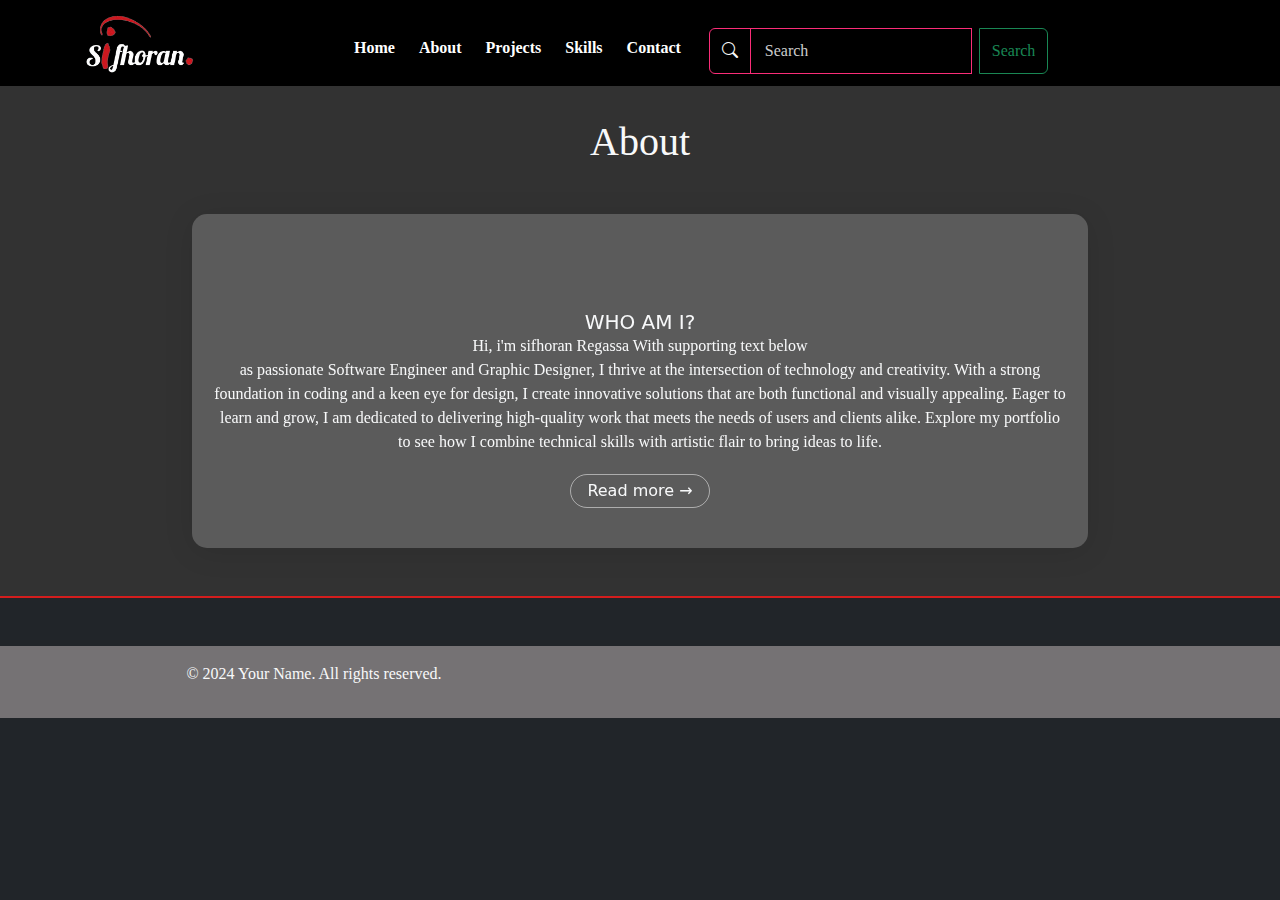
<file: about.html>
<!doctype html>
<html lang="en">
  <head>
    <meta charset="utf-8">
    <meta name="viewport" content="width=device-width, initial-scale=1">
    <title>About</title>
    <link href="https://cdn.jsdelivr.net/npm/bootstrap@5.3.3/dist/css/bootstrap.min.css" rel="stylesheet" integrity="sha384-QWTKZyjpPEjISv5WaRU9OFeRpok6YctnYmDr5pNlyT2bRjXh0JMhjY6hW+ALEwIH" crossorigin="anonymous">
    <link rel="stylesheet" href="https://cdn.jsdelivr.net/npm/bootstrap-icons@1.11.3/font/bootstrap-icons.min.css">
    <link rel="stylesheet" href="new.css">
    <link rel="stylesheet" href="https://cdnjs.cloudflare.com/ajax/libs/animate.css/4.1.1/animate.min.css">

    <style>
      /*---------------------------------------------------home image------------------------------------------*/
      .img-container {
        max-width: 200px;
      }
      .img-container img {
        width: 100%;
        height: auto;
        display: block;
      }
      @media (max-width: 576px) {
        .img-container {
          max-width: 150px;
        }
      }
      p{
    font-family: 'pacifico', cursive;
}
/*-----------------------------------------------------triangles-------------------------------------------*/

html{
  scroll-behavior: smooth;
}
/*--------------------------------------------------home----------------------------------------------*/
.home{
  background-attachment: fixed;
  background-size: cover;
  background-image: url(image/5.jpg);
 
}

/*----------------------------------------------hire me button------------------------------------------*/

.btn:hover {
            transform: scale(1.1);
            
            box-shadow: 0 2px 8px rgba(0, 0, 0, 0.669);
        }

.ease-out {
    transition-timing-function: cubic-bezier(0,0,.2,1);
}
.transition-all {
    transition-property: all;
    transition-timing-function: cubic-bezier(.4,0,.2,1);
    transition-duration: .15s;
}
.outline-purple-500 {
    outline-color: #a855f7;
}

.outline-double {
    outline-style: double;
}
.shadow-2xl {
    --tw-shadow: 0 25px 50px -12px rgb(0 0 0 / .25);
    --tw-shadow-colored: 0 25px 50px -12px var(--tw-shadow-color);
    box-shadow: var(--tw-ring-offset-shadow, 0 0 #1c1c1c00), var(--tw-ring-shadow, 0 0 #29292900), var(--tw-shadow);
}
.text-white {
  --tw-text-opacity: 1;
  color: rgb(255 255 255 / var(--tw-text-opacity));
}
   

.text-lg {
    font-size: 1.125rem;
    line-height: 1.75rem;
}
.py-2 {
    padding-top: .5rem;
    padding-bottom: .5rem;
}
.px-4 {
    padding-left: 1rem;
    padding-right: 1rem;
}
.bg-purple-700 {
    --tw-bg-opacity: 1;
    background-color: rgb(126 34 206 / var(--tw-bg-opacity));
}
.rounded-full {
    border-radius: 9999px;
}
.overflow-hidden {
    overflow: hidden;
}
.cursor-pointer {
    cursor: pointer;
}
.relative {
    position: relative;
}
/*----------------------------------------- read more button--------------------------------------------*/
button, [role=button] {
    cursor: pointer;
}
button, input:where([type=button]), input:where([type=reset]), input:where([type=submit]) {
    --webkit-appearance: button;
    background-color: transparent;
    background-image: none;
}
button, select {
    text-transform: none;
}
.relative {
  width:max-content;
}
.text-indigo-600 {
    --tw-text-opacity: 1;
    color: rgb(79 70 229 / var(--tw-text-opacity));
}
.font-semibold {
    font-weight: 600;
}
a {
    color: inherit;
    text-decoration: inherit;
}
/*----------------------------------------------about------------------------------------------*/
.about {
            background: rgba(255, 255, 255, 0.2);
            border-radius: 15px;
            backdrop-filter: blur(10px);
            box-shadow: 0 4px 30px rgba(0, 0, 0, 0.1);
            padding: 20px;
            width:70%;
            margin-left: 15%;
            color: rgb(14, 14, 14);
        }
.card {
            background: rgba(85, 83, 83, 0.2);
            border-radius: 15px;
            backdrop-filter: blur(10px);
            box-shadow: 0 4px 20px rgba(0, 0, 0, 0.1);
            width: 90%;
           
            transition: all 0.3s;
            position: relative;
            overflow: hidden; /* Ensures shine effect stays within the card */
        }
.card-body {
            background: transparent;
            padding: 20px;
        }
        .card:hover {
            box-shadow: 0 8px 40px rgba(255, 255, 255, 0.7);
        }

        .shine {
            position: absolute;
            top: -50%;
            left: -50%;
            width: 200%;
            height: 200%;
            background: radial-gradient(circle, rgba(255, 255, 255, 0.2), rgba(255, 255, 255, 0) 70%);
            transform: rotate(-30deg);
            transition: all 0.5s;
            opacity: 0;
        }

        .card:hover .shine {
            opacity: 1;
            animation: shine 1s infinite;
        }

        @keyframes shine {
            0% {
                transform: translateX(-100%) rotate(-30deg);
            }
            100% {
                transform: translateX(100%) rotate(-30deg);
            }
        }

        .read::after {
            content: '';
            position: absolute;
            top: 0;
            left: 0;
            width: 100%;
            height: 100%;
            background-color: rgba(83, 100, 253, 0.2); /* Light background on hover */
            opacity: 0;
            transition: opacity 0.3s;
            z-index: 0; /* Behind the text */
        }

        .read:hover::after {
            opacity: 1; /* Show the background on hover */
        }

        .read span {
            position: relative;
            z-index: 1; /* Above the background */
        }


        .read:hover {
            color: #5364fd; /* Text color on hover */
            transform: scale(1.05); /* Slight scaling effect */
            box-shadow: 0 4px 20px rgba(83, 100, 253, 0.5); /* Shadow effect */
        }
        #navbar {
    position: fixed;
    top: 0;
    left: 0;
    width: 100%;
    z-index: 1000;
    transition: top 0.3s;
}


body {
    padding-top: 60px;
}
    ::placeholder {
        color: #ccc; /* Change to your desired light color */
        opacity: 1; /* Adjust opacity if needed */
    }
          .form-control {
            background-color: transparent; /* Transparent background */
            color: #000; /* Text color */
            border: 1px solid #ccc; /* Border for visibility */
            border-radius: 4px; /* Rounded corners */
            padding: 10px; /* Padding for input */
            width: 100%; /* Full width */
        }

        /* Placeholder styles */
        .form-control::placeholder {
            color: #ccc; /* Light color for placeholder */
            opacity: 1; /* Ensure full opacity */
        }

        /* For WebKit browsers (Chrome, Safari) */
        .form-control::-webkit-input-placeholder {
            color: #ccc; /* Light color for placeholder */
            opacity: 1; /* Ensure full opacity */
        }

        /* For Firefox */
        .form-control::-moz-placeholder {
            color: #ccc; /* Light color for placeholder */
            opacity: 1; /* Ensure full opacity */
        }
</style>



  </head>
  <body class="bg-dark" >
      <!------------------------------------------navbar---------------------------------------------->
     
      <nav class="navbar nav-underline navbar-expand-lg fixed-top  ps-4 "id="navbar" style="background-color:black;">
        <div class="container-fluid" >
          <a class="navbar-brand" href="#contact"><img class="mx-5"src="image/red.png" alt="" style="width: 110px; height: 60px;">
          </a>
          <div class="collapse navbar-collapse text-light pt-2" style="font-family: 'Satisfy', cursive;" id="navbarNav">
            <ul class="navbar-nav gap-2 pt-2 ps-5">
              <li class="nav-item ">
                <a class="nav-link ps-5 "style=" color:white;" aria-current="page" href="home.html"><b>Home</b></a>
              </li>
              <li class="nav-tem">
                <a class="nav-link "style=" color: white;" href="about.html"> <b>About</b></a>
              </li>
              <li class="nav-item">
                <a class="nav-link "style=" color: white;" href="project.html"><b>Projects</b></a>
              </li>
              <li class="nav-item">
                <a class="nav-link "style=" color: white;" href="skill.html"><b>Skills</b></a>
              </li>       
              <li class="nav-item">
                <a class="nav-link " style=" color:white;" href="contact.html"><b>Contact</b></a>
              </li>
              <li>
                <div class="container-fluid">
                    <form class="d-flex input-group" style="width: max-content;" role="search">
                      <span class="input-group-text text-light " style="border-color: #fb2d78; color: aliceblue; background-color: #0000;" id="basic-addon1"><i class="bi bi-search"></i></span>
                      <input class="form-control me-2 text-light" type="search" placeholder=" Search" aria-label=" Search" style="background: #0000;color: aliceblue; border-color: #fb2d78;">
                      <button class="btn button btn-outline-success" type="submit">Search</button>
                    </form>
                  </div>              
              </li>
            </ul>
          </div>
        </div>
      </nav>



    <section class="aboutp responsive py-5 " id="About me" style="text-align: center; background-color:rgb(50, 50, 50); border-bottom:2px solid rgb(212, 29, 29) ;border-top:2px solid rgb(212, 29, 29);">
      <h1 class="pt-2 text-light" style="font-family: 'Satisfy', cursive;">About</h1>
      <div class="about text-light pt-5 mt-5">
        <h5 class="card-title text-light pt-5">WHO AM I?</h5>
            <p class="card-text">
              Hi, i'm sifhoran Regassa With supporting text below <br>
               as passionate Software Engineer and Graphic Designer, 
               I thrive at the intersection of technology and creativity. 
               With a strong foundation in coding and a keen eye for design, 
               I create innovative solutions that are both functional and visually appealing.
                Eager to learn and grow, I am dedicated to delivering high-quality work that meets
                 the needs of users and clients alike. Explore my portfolio to see how I combine technical 
                 skills with artistic flair to bring ideas to life.</p>     
            
                 <div class="content-container" style="display: flex; justify-content: center; margin: 20px 0;">
                  <div class="relative border border-white border-opacity-50 my-6 rounded-full px-3 py-1 text-sm leading-6 text-gray-600 ring-1 ring-gray-900/10 hover:ring-gray-900/20">
                      <a target="_blank" class="button read text-light" href="https://github.com/sidocoder" style="color: #add8e6; border-radius: 9999px;">
                          Read more 
                          <span aria-hidden="true">→</span>
                      </a>
                  </div>
              </div>
             
          
          
        </div>
      </div>
    </section>



  <footer class=" text-light py-3 mt-5"  style="background-color: rgb(117, 114, 116);" >
    <div class="row">
      <div class=" col-6 text-center">
        <p>&copy; 2024 Your Name. All rights reserved.</p>
      </div>
    <div class=" col-6 collapse  ps-5 pt-2" style="font-family: 'Satisfy', cursive;" id="">
      <ul class=" gap-2 pt-2 ps-5">
          <li class=" ps-5">
            <a class=" text-light" href="#"><i class="bi bi-instagram pe"></i></a>
          </li>
          <li class=" ">
            <a class=" text-light" href="t.me/c4anRG"><i class="bi bi-telegram"></i></a>
          </li>
          <li class="">
            <a class=" text-light" href="#"><i class="bi bi-twitter-x"></i></a>
          </li>
          <li class="">
            <a class=" text-light" href="#"><i class="bi bi-github"></i></a>
          </li>
      </ul>
      </div>

    </div>
  </footer>



    <script src="my.js"></script>
    <script>
      document.addEventListener('DOMContentLoaded', function() {
          let lastScrollTop = 0;
          const navbar = document.getElementById('navbar');
          
          window.addEventListener('scroll', function() {
              let currentScrollTop = window.pageYOffset || document.documentElement.scrollTop;
              
              if (currentScrollTop > lastScrollTop) {
                  // Scrolling down
                  navbar.style.top = '-80px'; // Adjust based on header height
              } else {
                  // Scrolling up
                  navbar.style.top = '0';
              }
              
              lastScrollTop = currentScrollTop <= 0 ? 0 : currentScrollTop; // For Mobile or negative scrolling
          });
      });
  </script>
    
    <script src="https://cdn.jsdelivr.net/npm/bootstrap@5.3.3/dist/js/bootstrap.bundle.min.js" integrity="sha384-YvpcrYf0tY3lHB60NNkmXc5s9fDVZLESaAA55NDzOxhy9GkcIdslK1eN7N6jIeHz" crossorigin="anonymous"></script>
  </body>



  
</html>
</file>
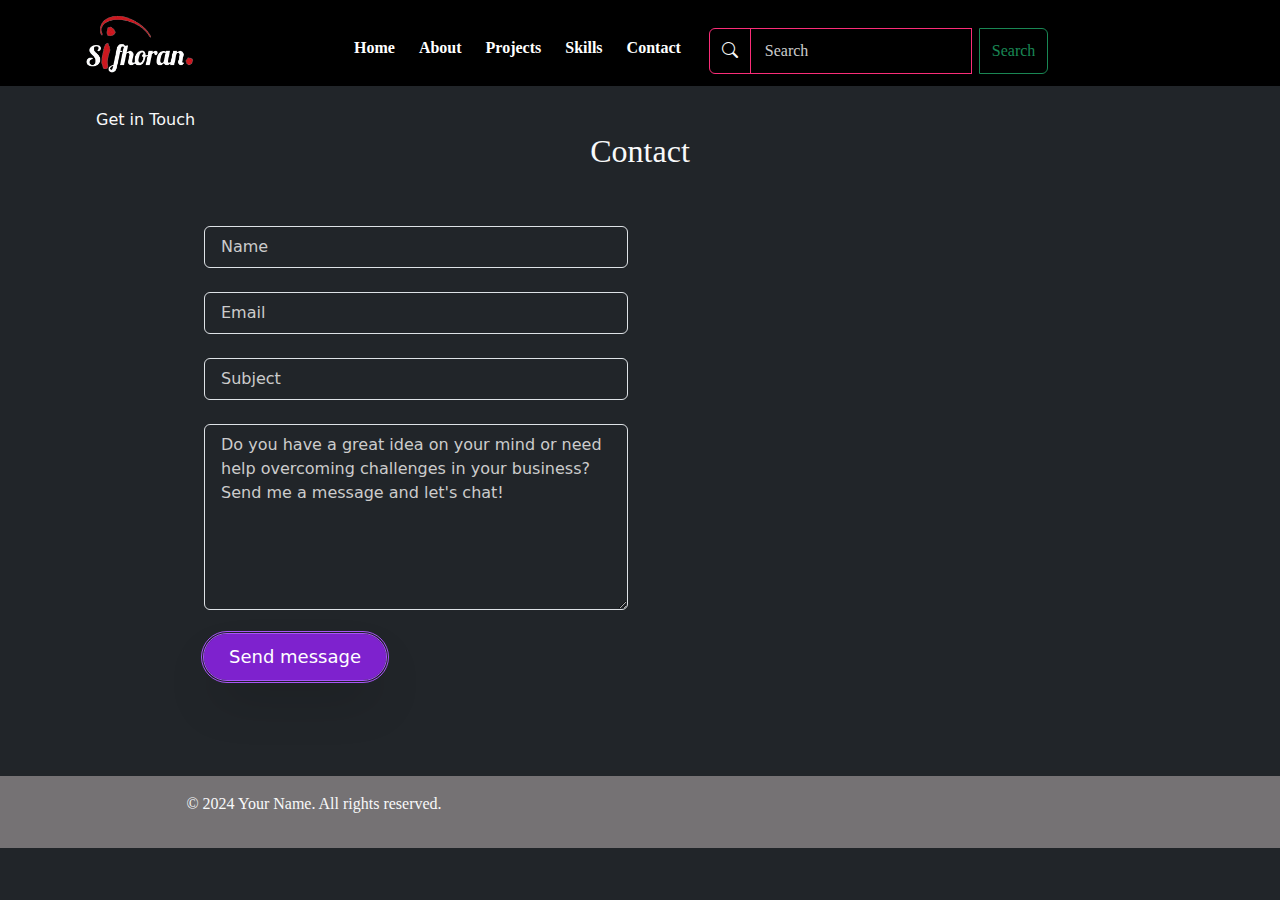
<file: contact.html>
<!doctype html>
<html lang="en">
  <head>
    <meta charset="utf-8">
    <meta name="viewport" content="width=device-width, initial-scale=1">
    <title>Contact</title>
    <link href="https://cdn.jsdelivr.net/npm/bootstrap@5.3.3/dist/css/bootstrap.min.css" rel="stylesheet" integrity="sha384-QWTKZyjpPEjISv5WaRU9OFeRpok6YctnYmDr5pNlyT2bRjXh0JMhjY6hW+ALEwIH" crossorigin="anonymous">
    <link rel="stylesheet" href="https://cdn.jsdelivr.net/npm/bootstrap-icons@1.11.3/font/bootstrap-icons.min.css">
    <link rel="stylesheet" href="new.css">
    <link rel="stylesheet" href="https://cdnjs.cloudflare.com/ajax/libs/animate.css/4.1.1/animate.min.css">

    <style>
      /*---------------------------------------------------home image------------------------------------------*/
      .img-container {
        max-width: 200px;
      }
      .img-container img {
        width: 100%;
        height: auto;
        display: block;
      }
      @media (max-width: 576px) {
        .img-container {
          max-width: 150px;
        }
      }
      p{
    font-family: 'pacifico', cursive;
}
/*-----------------------------------------------------triangles-------------------------------------------*/

html{
  scroll-behavior: smooth;
}
/*--------------------------------------------------home----------------------------------------------*/
.home{
  background-attachment: fixed;
  background-size: cover;
  background-image: url(image/5.jpg);
 
}

/*----------------------------------------------hire me button------------------------------------------*/

.btn:hover {
            transform: scale(1.1);
            
            box-shadow: 0 2px 8px rgba(0, 0, 0, 0.669);
        }

.ease-out {
    transition-timing-function: cubic-bezier(0,0,.2,1);
}
.transition-all {
    transition-property: all;
    transition-timing-function: cubic-bezier(.4,0,.2,1);
    transition-duration: .15s;
}
.outline-purple-500 {
    outline-color: #a855f7;
}

.outline-double {
    outline-style: double;
}
.shadow-2xl {
    --tw-shadow: 0 25px 50px -12px rgb(0 0 0 / .25);
    --tw-shadow-colored: 0 25px 50px -12px var(--tw-shadow-color);
    box-shadow: var(--tw-ring-offset-shadow, 0 0 #1c1c1c00), var(--tw-ring-shadow, 0 0 #29292900), var(--tw-shadow);
}
.text-white {
  --tw-text-opacity: 1;
  color: rgb(255 255 255 / var(--tw-text-opacity));
}
   

.text-lg {
    font-size: 1.125rem;
    line-height: 1.75rem;
}
.py-2 {
    padding-top: .5rem;
    padding-bottom: .5rem;
}
.px-4 {
    padding-left: 1rem;
    padding-right: 1rem;
}
.bg-purple-700 {
    --tw-bg-opacity: 1;
    background-color: rgb(126 34 206 / var(--tw-bg-opacity));
}
.rounded-full {
    border-radius: 9999px;
}
.overflow-hidden {
    overflow: hidden;
}
.cursor-pointer {
    cursor: pointer;
}
.relative {
    position: relative;
}
/*----------------------------------------- read more button--------------------------------------------*/
button, [role=button] {
    cursor: pointer;
}
button, input:where([type=button]), input:where([type=reset]), input:where([type=submit]) {
    --webkit-appearance: button;
    background-color: transparent;
    background-image: none;
}
button, select {
    text-transform: none;
}
.relative {
  width:max-content;
}
.text-indigo-600 {
    --tw-text-opacity: 1;
    color: rgb(79 70 229 / var(--tw-text-opacity));
}
.font-semibold {
    font-weight: 600;
}
a {
    color: inherit;
    text-decoration: inherit;
}
/*----------------------------------------------about------------------------------------------*/
.about {
            background: rgba(255, 255, 255, 0.2);
            border-radius: 15px;
            backdrop-filter: blur(10px);
            box-shadow: 0 4px 30px rgba(0, 0, 0, 0.1);
            padding: 20px;
            width:70%;
            margin-left: 15%;
            color: rgb(14, 14, 14);
        }
.card {
            background: rgba(85, 83, 83, 0.2);
            border-radius: 15px;
            backdrop-filter: blur(10px);
            box-shadow: 0 4px 20px rgba(0, 0, 0, 0.1);
            width: 90%;
           
            transition: all 0.3s;
            position: relative;
            overflow: hidden; /* Ensures shine effect stays within the card */
        }
.card-body {
            background: transparent;
            padding: 20px;
        }
        .card:hover {
            box-shadow: 0 8px 40px rgba(255, 255, 255, 0.7);
        }

        .shine {
            position: absolute;
            top: -50%;
            left: -50%;
            width: 200%;
            height: 200%;
            background: radial-gradient(circle, rgba(255, 255, 255, 0.2), rgba(255, 255, 255, 0) 70%);
            transform: rotate(-30deg);
            transition: all 0.5s;
            opacity: 0;
        }

        .card:hover .shine {
            opacity: 1;
            animation: shine 1s infinite;
        }

        @keyframes shine {
            0% {
                transform: translateX(-100%) rotate(-30deg);
            }
            100% {
                transform: translateX(100%) rotate(-30deg);
            }
        }

        .read::after {
            content: '';
            position: absolute;
            top: 0;
            left: 0;
            width: 100%;
            height: 100%;
            background-color: rgba(83, 100, 253, 0.2); /* Light background on hover */
            opacity: 0;
            transition: opacity 0.3s;
            z-index: 0; /* Behind the text */
        }

        .read:hover::after {
            opacity: 1; /* Show the background on hover */
        }

        .read span {
            position: relative;
            z-index: 1; /* Above the background */
        }


        .read:hover {
            color: #5364fd; /* Text color on hover */
            transform: scale(1.05); /* Slight scaling effect */
            box-shadow: 0 4px 20px rgba(83, 100, 253, 0.5); /* Shadow effect */
        }
        #navbar {
    position: fixed;
    top: 0;
    left: 0;
    width: 100%;
    z-index: 1000;
    transition: top 0.3s;
}


body {
    padding-top: 60px;
}
    ::placeholder {
        color: #ccc; /* Change to your desired light color */
        opacity: 1; /* Adjust opacity if needed */
    }
          .form-control {
            background-color: transparent; /* Transparent background */
            color: #000; /* Text color */
            border: 1px solid #ccc; /* Border for visibility */
            border-radius: 4px; /* Rounded corners */
            padding: 10px; /* Padding for input */
            width: 100%; /* Full width */
        }

        /* Placeholder styles */
        .form-control::placeholder {
            color: #ccc; /* Light color for placeholder */
            opacity: 1; /* Ensure full opacity */
        }

        /* For WebKit browsers (Chrome, Safari) */
        .form-control::-webkit-input-placeholder {
            color: #ccc; /* Light color for placeholder */
            opacity: 1; /* Ensure full opacity */
        }

        /* For Firefox */
        .form-control::-moz-placeholder {
            color: #ccc; /* Light color for placeholder */
            opacity: 1; /* Ensure full opacity */
        }
</style>



  </head>
  <body class="bg-dark" >
      <!------------------------------------------navbar---------------------------------------------->
     
      <nav class="navbar nav-underline navbar-expand-lg fixed-top  ps-4 "id="navbar" style="background-color:black;">
        <div class="container-fluid" >
          <a class="navbar-brand" href="#about"><img class="mx-5"src="image/red.png" alt="" style="width: 110px; height: 60px;">
          </a>
          <div class="collapse navbar-collapse text-light pt-2" style="font-family: 'Satisfy', cursive;" id="navbarNav">
            <ul class="navbar-nav gap-2 pt-2 ps-5">
              <li class="nav-item ">
                <a class="nav-link ps-5 "style=" color:white;" aria-current="page" href="home.html"><b>Home</b></a>
              </li>
              <li class="nav-tem">
                <a class="nav-link "style=" color: white;" href="about.html"> <b>About</b></a>
              </li>
              <li class="nav-item">
                <a class="nav-link "style=" color: white;" href="project.html"><b>Projects</b></a>
              </li>
              <li class="nav-item">
                <a class="nav-link "style=" color: white;" href="skill.html"><b>Skills</b></a>
              </li>       
              <li class="nav-item">
                <a class="nav-link " style=" color:white;" href="contact.html"><b>Contact</b></a>
              </li>
              <li>
                <div class="container-fluid">
                    <form class="d-flex input-group" style="width: max-content;" role="search">
                      <span class="input-group-text text-light " style="border-color: #fb2d78; color: aliceblue; background-color: #0000;" id="basic-addon1"><i class="bi bi-search"></i></span>
                      <input class="form-control me-2 text-light" type="search" placeholder=" Search" aria-label=" Search" style="background: #0000;color: aliceblue; border-color: #fb2d78;">
                      <button class="btn button btn-outline-success" type="submit">Search</button>
                    </form>
                  </div>              
              </li>
            </ul>
          </div>
        </div>
      </nav>
      

    <section class="contact mx-5 px-5 py-5 pb-5" id="contact" style="align-items: center;">
      <div>
          <div class="row">
              <div class="col-md-12 animate-box bg-gradient-to-r from-purple-500 to-pink-500" data-animate-effect="fadeInLeft">
                  <span class="heading-meta text-light">Get in Touch</span>
                  <h2 class="colorlib-heading text-light" style="text-align: center; font-family: 'Satisfy', cursive;">Contact</h2>
              </div>
          </div>
          <div class="row px-5 mx-5 pt-5">
              <div class="col-md-6">
                  <div class="row">
                      <div class="col-md-12 animate-box" data-animate-effect="fadeInRight">
                          <form id="contactForm">
                              <div class="form-group mb-4">
                                  <input type="text" name="name" class="form-control bg-dark text-light border rounded w-full py-2 px-3" style="background-color: #0000; color: #000;" placeholder="Name" required>
                              </div>
                              <div class="form-group mb-4">
                                  <input type="email" name="email" class="form-control bg-dark text-light border rounded w-full py-2 px-3" placeholder="Email" required>
                              </div>
                              <div class="form-group mb-4">
                                  <input type="text" name="subject" class="form-control border bg-dark text-light rounded w-full py-2 px-3" placeholder="Subject" required>
                              </div>
                              <div class="form-group mb-4">
                                  <div class="textarea-container">
                                      <textarea class="form-control border bg-dark text-light rounded w-full py-2 px-3 textarea" name="message" id="message" cols="30" rows="7" placeholder="Do you have a great idea on your mind or need help overcoming challenges in your business? Send me a message and let's chat!" required></textarea>
                                  </div>
                              </div>
                              <div class="form-group flex justify-end">
                                  <button type="submit" id="submitButton" class="btn text-lg md:text-2xl rounded-full py-2 md:py-3 px-4 md:px-6 text-white transition-all cursor-pointer ease-out duration-400 bg-purple-700 hover:bg-purple-500 relative overflow-hidden group shadow-2xl outline-purple-500 outline-double hover:outline-purple-700">
                                      <span class="absolute inset-0 w-full h-full rounded-full bg-gradient-to-r from-purple-500 to-pink-500 opacity-50 blur-md animate-pulse"></span>
                                      <span class="absolute inset-0 w-full h-full rounded-full bg-gradient-to-r from-purple-500 to-pink-500 opacity-75 blur-lg"></span>
                                      <span class="absolute right-0 w-8 h-32 -mt-12 transition-all duration-1000 transform translate-x-14 bg-white opacity-10 rotate-12 group-hover:-translate-x-80 ease"></span>
                                      <span class="relative font-bold">Send message</span>
                                      <div id="buttonSpinner" class="spinner hidden ml-2"></div>
                                  </button>
                              </div>
                          </form>
                      </div>
                  </div>
              </div>
              <div class="col-md-6">
                  <div class="map-container">
                      <iframe 
                          src="https://www.google.com/maps/embed?pb=!1m18!1m12!1m3!1d3918.4511986585565!2d8.55417421577869!3d8.540191294270487!2m3!1f0!2f0!3f0!3m2!1i1024!2i768!4f13.1!3m3!1m2!1s0x1641e1f7e8e8b7f5%3A0x8a5f9a6caca7e6cd!2sAdama%2C%20Ethiopia!5e0!3m2!1sen!2sus!4v1636948608612!5m2!1sen!2sus" 
                          width="100%" 
                          height="350" 
                          style="border:0;" 
                          allowfullscreen="" 
                          loading="lazy">
                      </iframe>
                  </div>
              </div>
          </div>
      </div>
  </section>


  <footer class=" text-light py-3 mt-5"  style="background-color: rgb(117, 114, 116);" >
    <div class="row">
      <div class=" col-6 text-center">
        <p>&copy; 2024 Your Name. All rights reserved.</p>
      </div>
    <div class=" col-6 collapse  ps-5 pt-2" style="font-family: 'Satisfy', cursive;" id="">
      <ul class=" gap-2 pt-2 ps-5">
          <li class=" ps-5">
            <a class=" text-light" href="#"><i class="bi bi-instagram pe"></i></a>
          </li>
          <li class=" ">
            <a class=" text-light" href="t.me/c4anRG"><i class="bi bi-telegram"></i></a>
          </li>
          <li class="">
            <a class=" text-light" href="#"><i class="bi bi-twitter-x"></i></a>
          </li>
          <li class="">
            <a class=" text-light" href="#"><i class="bi bi-github"></i></a>
          </li>
      </ul>
      </div>

    </div>
  </footer>



    <script src="my.js"></script>
    <script>
      document.addEventListener('DOMContentLoaded', function() {
          let lastScrollTop = 0;
          const navbar = document.getElementById('navbar');
          
          window.addEventListener('scroll', function() {
              let currentScrollTop = window.pageYOffset || document.documentElement.scrollTop;
              
              if (currentScrollTop > lastScrollTop) {
                  // Scrolling down
                  navbar.style.top = '-80px'; // Adjust based on header height
              } else {
                  // Scrolling up
                  navbar.style.top = '0';
              }
              
              lastScrollTop = currentScrollTop <= 0 ? 0 : currentScrollTop; // For Mobile or negative scrolling
          });
      });
  </script>
    
    <script src="https://cdn.jsdelivr.net/npm/bootstrap@5.3.3/dist/js/bootstrap.bundle.min.js" integrity="sha384-YvpcrYf0tY3lHB60NNkmXc5s9fDVZLESaAA55NDzOxhy9GkcIdslK1eN7N6jIeHz" crossorigin="anonymous"></script>
  </body>



  
</html>
</file>
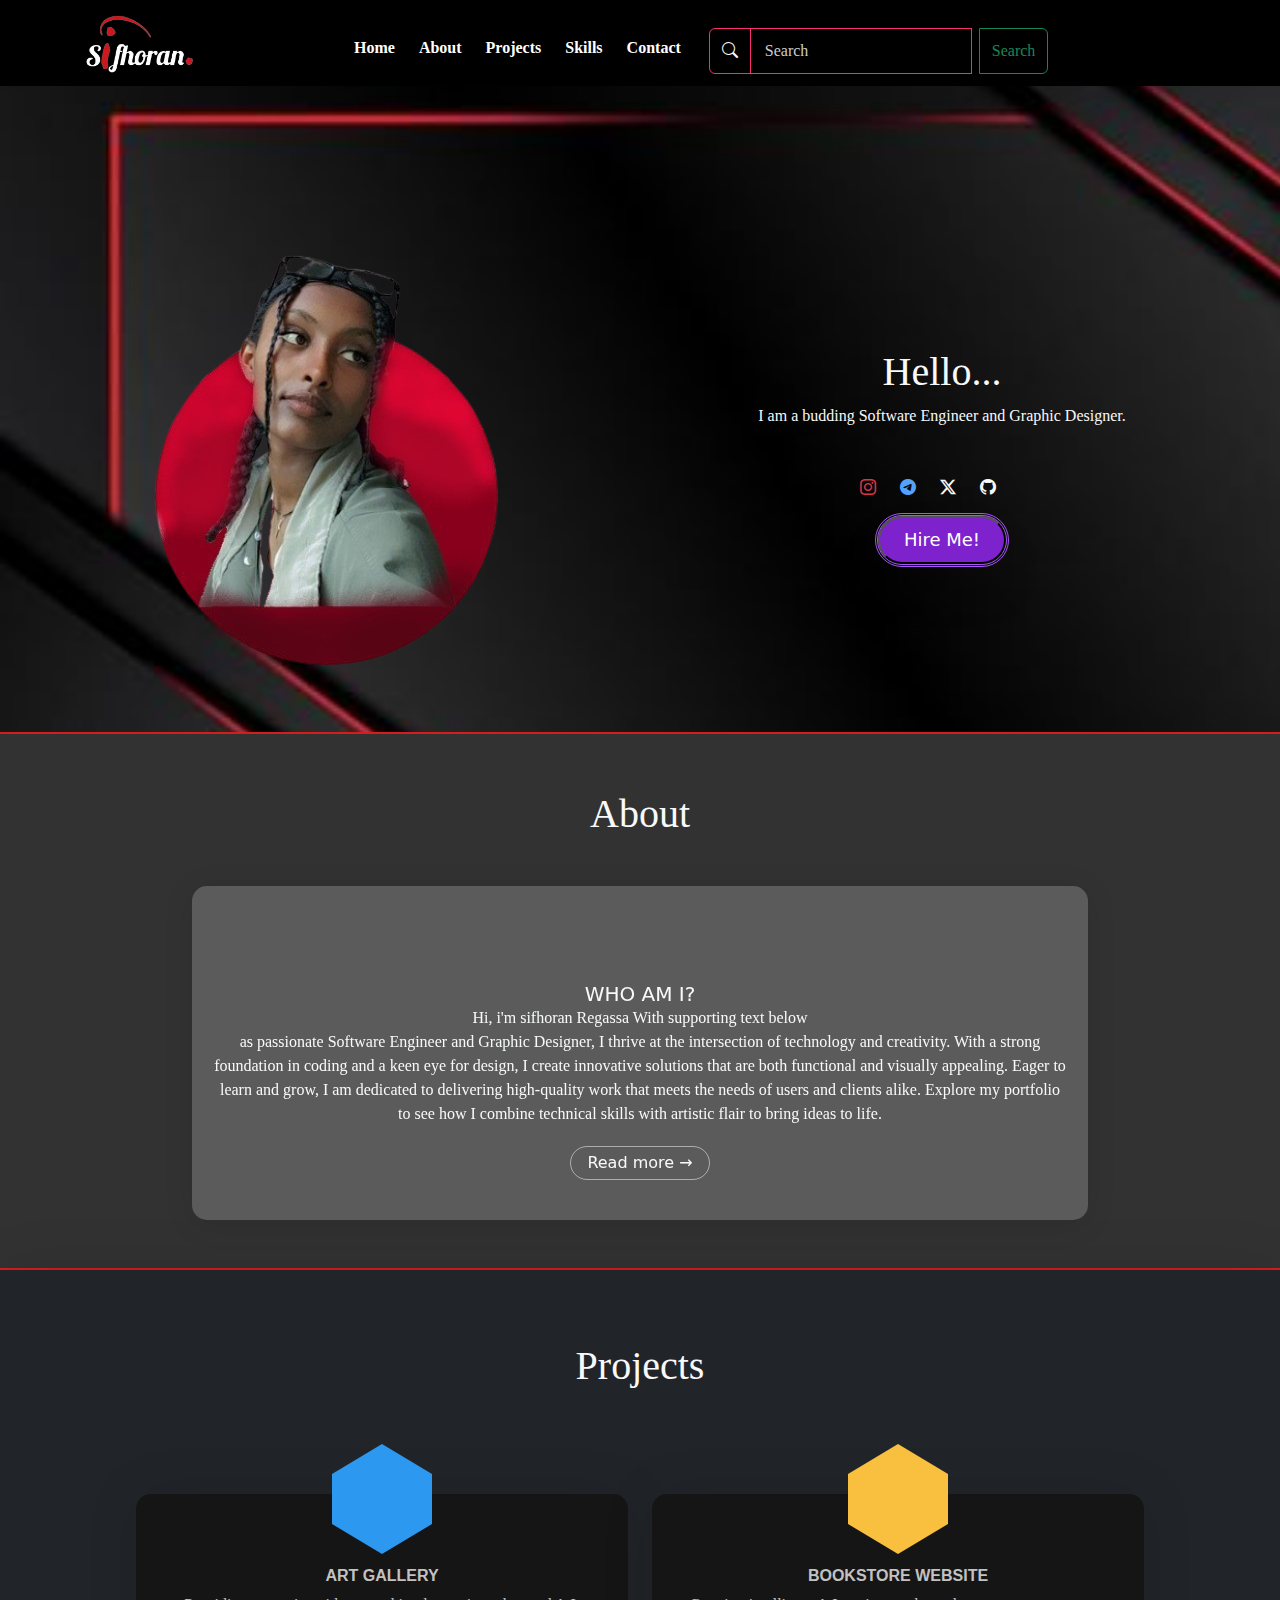
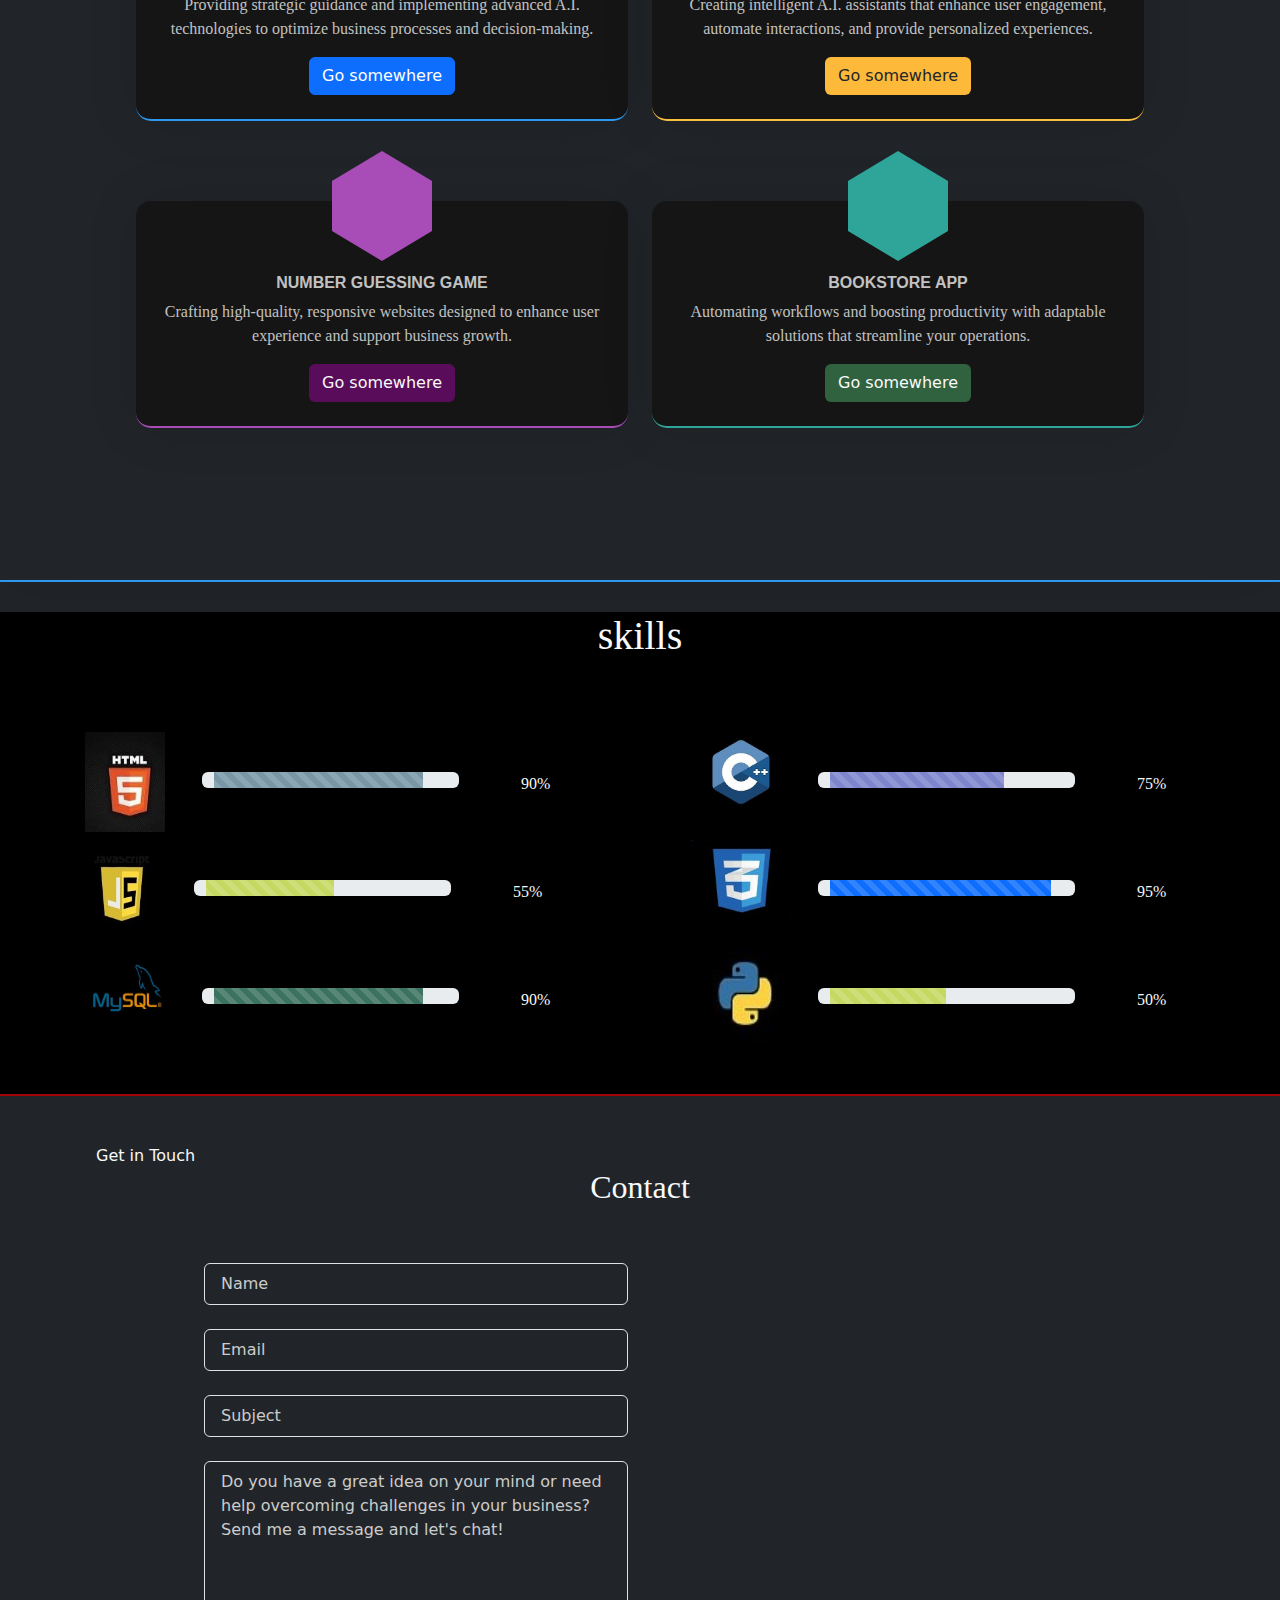
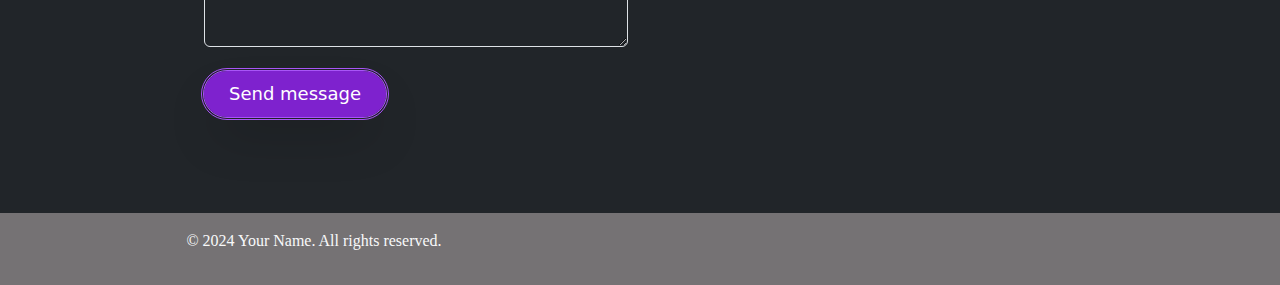
<file: home.html>
<!doctype html>
<html lang="en">
  <head>
    <meta charset="utf-8">
    <meta name="viewport" content="width=device-width, initial-scale=1">
    <title>Sifhoran Regassa</title>
    <link href="https://cdn.jsdelivr.net/npm/bootstrap@5.3.3/dist/css/bootstrap.min.css" rel="stylesheet" integrity="sha384-QWTKZyjpPEjISv5WaRU9OFeRpok6YctnYmDr5pNlyT2bRjXh0JMhjY6hW+ALEwIH" crossorigin="anonymous">
    <link rel="stylesheet" href="https://cdn.jsdelivr.net/npm/bootstrap-icons@1.11.3/font/bootstrap-icons.min.css">
    <link rel="stylesheet" href="new.css">
    <link rel="stylesheet" href="https://cdnjs.cloudflare.com/ajax/libs/animate.css/4.1.1/animate.min.css">

    <style>
      /*---------------------------------------------------home image------------------------------------------*/
      .img-container {
        max-width: 200px;
      }
      .img-container img {
        width: 100%;
        height: auto;
        display: block;
      }
      @media (max-width: 576px) {
        .img-container {
          max-width: 150px;
        }
      }
      p{
    font-family: 'pacifico', cursive;
}
/*-----------------------------------------------------triangles-------------------------------------------*/

html{
  scroll-behavior: smooth;
}
/*--------------------------------------------------home----------------------------------------------*/
.home{
  background-attachment: fixed;
  background-size: cover;
  background-image: url(image/5.jpg);
 
}

/*----------------------------------------------hire me button------------------------------------------*/

.btn:hover {
            transform: scale(1.1);
            
            box-shadow: 0 2px 8px rgba(0, 0, 0, 0.669);
        }

.ease-out {
    transition-timing-function: cubic-bezier(0,0,.2,1);
}
.transition-all {
    transition-property: all;
    transition-timing-function: cubic-bezier(.4,0,.2,1);
    transition-duration: .15s;
}
.outline-purple-500 {
    outline-color: #a855f7;
}

.outline-double {
    outline-style: double;
}
.shadow-2xl {
    --tw-shadow: 0 25px 50px -12px rgb(0 0 0 / .25);
    --tw-shadow-colored: 0 25px 50px -12px var(--tw-shadow-color);
    box-shadow: var(--tw-ring-offset-shadow, 0 0 #1c1c1c00), var(--tw-ring-shadow, 0 0 #29292900), var(--tw-shadow);
}
.text-white {
  --tw-text-opacity: 1;
  color: rgb(255 255 255 / var(--tw-text-opacity));
}
   

.text-lg {
    font-size: 1.125rem;
    line-height: 1.75rem;
}
.py-2 {
    padding-top: .5rem;
    padding-bottom: .5rem;
}
.px-4 {
    padding-left: 1rem;
    padding-right: 1rem;
}
.bg-purple-700 {
    --tw-bg-opacity: 1;
    background-color: rgb(126 34 206 / var(--tw-bg-opacity));
}
.rounded-full {
    border-radius: 9999px;
}
.overflow-hidden {
    overflow: hidden;
}
.cursor-pointer {
    cursor: pointer;
}
.relative {
    position: relative;
}
/*----------------------------------------- read more button--------------------------------------------*/
button, [role=button] {
    cursor: pointer;
}
button, input:where([type=button]), input:where([type=reset]), input:where([type=submit]) {
    --webkit-appearance: button;
    background-color: transparent;
    background-image: none;
}
button, select {
    text-transform: none;
}
.relative {
  width:max-content;
}
.text-indigo-600 {
    --tw-text-opacity: 1;
    color: rgb(79 70 229 / var(--tw-text-opacity));
}
.font-semibold {
    font-weight: 600;
}
a {
    color: inherit;
    text-decoration: inherit;
}
/*----------------------------------------------about------------------------------------------*/
.about {
            background: rgba(255, 255, 255, 0.2);
            border-radius: 15px;
            backdrop-filter: blur(10px);
            box-shadow: 0 4px 30px rgba(0, 0, 0, 0.1);
            padding: 20px;
            width:70%;
            margin-left: 15%;
            color: rgb(14, 14, 14);
        }
.card {
            background: rgba(85, 83, 83, 0.2);
            border-radius: 15px;
            backdrop-filter: blur(10px);
            box-shadow: 0 4px 20px rgba(0, 0, 0, 0.1);
            width: 90%;
           
            transition: all 0.3s;
            position: relative;
            overflow: hidden; /* Ensures shine effect stays within the card */
        }
.card-body {
            background: transparent;
            padding: 20px;
        }
        .card:hover {
            box-shadow: 0 8px 40px rgba(255, 255, 255, 0.7);
        }

        .shine {
            position: absolute;
            top: -50%;
            left: -50%;
            width: 200%;
            height: 200%;
            background: radial-gradient(circle, rgba(255, 255, 255, 0.2), rgba(255, 255, 255, 0) 70%);
            transform: rotate(-30deg);
            transition: all 0.5s;
            opacity: 0;
        }

        .card:hover .shine {
            opacity: 1;
            animation: shine 1s infinite;
        }

        @keyframes shine {
            0% {
                transform: translateX(-100%) rotate(-30deg);
            }
            100% {
                transform: translateX(100%) rotate(-30deg);
            }
        }

        .read::after {
            content: '';
            position: absolute;
            top: 0;
            left: 0;
            width: 100%;
            height: 100%;
            background-color: rgba(83, 100, 253, 0.2); /* Light background on hover */
            opacity: 0;
            transition: opacity 0.3s;
            z-index: 0; /* Behind the text */
        }

        .read:hover::after {
            opacity: 1; /* Show the background on hover */
        }

        .read span {
            position: relative;
            z-index: 1; /* Above the background */
        }


        .read:hover {
            color: #5364fd; /* Text color on hover */
            transform: scale(1.05); /* Slight scaling effect */
            box-shadow: 0 4px 20px rgba(83, 100, 253, 0.5); /* Shadow effect */
        }
        #navbar {
    position: fixed;
    top: 0;
    left: 0;
    width: 100%;
    z-index: 1000;
    transition: top 0.3s;
}


body {
    padding-top: 60px;
}
    ::placeholder {
        color: #ccc; /* Change to your desired light color */
        opacity: 1; /* Adjust opacity if needed */
    }
          .form-control {
            background-color: transparent; /* Transparent background */
            color: #000; /* Text color */
            border: 1px solid #ccc; /* Border for visibility */
            border-radius: 4px; /* Rounded corners */
            padding: 10px; /* Padding for input */
            width: 100%; /* Full width */
        }

        /* Placeholder styles */
        .form-control::placeholder {
            color: #ccc; /* Light color for placeholder */
            opacity: 1; /* Ensure full opacity */
        }

        /* For WebKit browsers (Chrome, Safari) */
        .form-control::-webkit-input-placeholder {
            color: #ccc; /* Light color for placeholder */
            opacity: 1; /* Ensure full opacity */
        }

        /* For Firefox */
        .form-control::-moz-placeholder {
            color: #ccc; /* Light color for placeholder */
            opacity: 1; /* Ensure full opacity */
        }
</style>



  </head>
  <body class="bg-dark" >
      <!------------------------------------------navbar---------------------------------------------->
     
      <nav class="navbar nav-underline navbar-expand-lg fixed-top  ps-4 "id="navbar" style="background-color:black;">
        <div class="container-fluid" >
          <a class="navbar-brand" href="#contact"><img class="mx-5"src="image/red.png" alt="" style="width: 110px; height: 60px;">
          </a>
          <div class="collapse navbar-collapse text-light pt-2" style="font-family: 'Satisfy', cursive;" id="navbarNav">
            <ul class="navbar-nav gap-2 pt-2 ps-5">
              <li class="nav-item ">
                <a class="nav-link ps-5 "style=" color:white;" aria-current="page" href="home.html"><b>Home</b></a>
              </li>
              <li class="nav-tem">
                <a class="nav-link "style=" color: white;" href="about.html"> <b>About</b></a>
              </li>
              <li class="nav-item">
                <a class="nav-link "style=" color: white;" href="project.html"><b>Projects</b></a>
              </li>
              <li class="nav-item">
                <a class="nav-link "style=" color: white;" href="skill.html"><b>Skills</b></a>
              </li>       
              <li class="nav-item">
                <a class="nav-link " style=" color:white;" href="contact.html"><b>Contact</b></a>
              </li>
              <li>
                <div class="container-fluid">
                    <form class="d-flex input-group" style="width: max-content;" role="search">
                      <span class="input-group-text text-light " style="border-color: #fb2d78; color: aliceblue; background-color: #0000;" id="basic-addon1"><i class="bi bi-search"></i></span>
                      <input class="form-control me-2 text-light" type="search" placeholder=" Search" aria-label=" Search" style="background: #0000;color: aliceblue; border-color: #fb2d78;">
                      <button class="btn button btn-outline-success" type="submit">Search</button>
                    </form>
                  </div>              
              </li>
            </ul>
          </div>
        </div>
      </nav>
      
    <section class="home responsive text-light py-5 " id="home"  >
           <div class="container-fluid " >
              <div class="row pt-5 mt-5">
                <div class="col-md-6 image ps-5  mt-5">
                  <img src="image/erased.png" alt="" class="me mx-auto">
                  <div class="card-img-overlay">
                                            
                  </div>
                </div>
                <div class="col-md-6 pt-5 -mt-12 pe-5  ms-0" style="text-align: center;" id="par"><h1 class="hi mt-5 pt-5"style="font-family: 'Satisfy', cursive;">Hello...</h1>
                 <p >I am a budding Software Engineer and Graphic Designer.<br>
                  </h4>
                </p>
                <div class="ms-5 ps-5 mt-5">
                  <ul class="d-flex ms-5 ps-5 gap-4 list-unstyled">
                    <li>
                      <a href=""><i class=" ms-3 bi bi-instagram pe text-danger"></i></a>
                    </li>
                    <li>
                      <a href=""><i class="bi bi-telegram " style="color: #53a2fd;"></i></a>
                    </li>
                    <li>
                      <a href=""><i class="bi bi-twitter-x"></i></a>
                    </li>                   
                    <li>
                      <a class=" text-light" href="#"><i class="bi bi-github"></i></a>
                    </li>

                  </ul>
                </div>
                <a href="https://github.com/sidocoder">
                  <button _ngcontent-ng-c526807300="" class="text-lg md:text-2xl rounded-full py-2 md:py-3 px-4 md:px-6 text-white transition-all cursor-pointer ease-out duration-400 bg-purple-700 hover:bg-purple-500 relative overflow-hidden group shadow-2xl outline-purple-500 outline-double hover:outline-purple-700"><span _ngcontent-ng-c526807300="" class="absolute inset-0 w-full h-full rounded-full bg-gradient-to-r from-purple-500 to-pink-500 opacity-50 blur-md animate-pulse"></span>
                    <span _ngcontent-ng-c526807300="" class="absolute inset-0 w-full h-full rounded-full bg-gradient-to-r from-purple-500 to-pink-500 opacity-75 blur-lg"></span>
                    <span _ngcontent-ng-c526807300="" class="absolute right-0 w-8 h-32 -mt-12 transition-all duration-1000 transform translate-x-14 bg-white opacity-10 rotate-12 group-hover:-translate-x-80 ease"></span>
                    <span _ngcontent-ng-c526807300="" class="relative font-bold">Hire Me!</span>
                  </button>
                </a>

               </div>
              </div>
            </div>
            <div class="line"></div>
    </section>



    <section class="aboutp responsive py-5 " id="About me" style="text-align: center; background-color:rgb(50, 50, 50); border-bottom:2px solid rgb(212, 29, 29) ;border-top:2px solid rgb(212, 29, 29);">
      <h1 class="pt-2 text-light" style="font-family: 'Satisfy', cursive;">About</h1>
      <div class="about text-light pt-5 mt-5">
        <h5 class="card-title text-light pt-5">WHO AM I?</h5>
            <p class="card-text">
              Hi, i'm sifhoran Regassa With supporting text below <br>
               as passionate Software Engineer and Graphic Designer, 
               I thrive at the intersection of technology and creativity. 
               With a strong foundation in coding and a keen eye for design, 
               I create innovative solutions that are both functional and visually appealing.
                Eager to learn and grow, I am dedicated to delivering high-quality work that meets
                 the needs of users and clients alike. Explore my portfolio to see how I combine technical 
                 skills with artistic flair to bring ideas to life.</p>     
            
                 <div class="content-container" style="display: flex; justify-content: center; margin: 20px 0;">
                  <div class="relative border border-white border-opacity-50 my-6 rounded-full px-3 py-1 text-sm leading-6 text-gray-600 ring-1 ring-gray-900/10 hover:ring-gray-900/20">
                      <a target="_blank" class="button read text-light" href="https://github.com/sidocoder" style="color: #add8e6; border-radius: 9999px;">
                          Read more 
                          <span aria-hidden="true">→</span>
                      </a>
                  </div>
              </div>
             
          
          
        </div>
      </div>
    </section>


    

    
    <section class="projects colorlib-services responsive text-light" id="projects" data-section="projects">
      <h1 style="text-align: center;font-family: 'Satisfy', cursive;" class="pt-5">Projects</h1>
      <div class="colorlib-narrow-content px-5 mx-3 pt-5 pb-5" >
        <div class="row row-pt-md px-5 pt-5">
          <div class="col-md-6 text-center animate__animated animate__fadeIn animate__delay-1s">
            <div class="projects proj color-1">
              <span class="icon">
                <i class="icon-bulb"></i>
              </span>
              <div class="desc pt-5" style="color: #c2c2c2;">
                <h3>Art Gallery</h3>
                <p>Providing strategic guidance and implementing advanced A.I. technologies to
                  optimize business processes and decision-making.</p>
                <a href="https://github.com/sidocoder" class="btn btn-primary" >Go somewhere</a>
              </div>
            </div>
          </div>
          <div class="col-md-6 text-center animate__animated animate__fadeIn animate__delay-2s">
            <div class="projects proj color-3">
              <span class="icon">
                <i class="icon-user"></i>
              </span>
              <div class="desc pt-5" style="color: #c2c2c2;">
                <h3>Bookstore Website</h3>
                <p>Creating intelligent A.I. assistants that enhance user engagement, automate
                  interactions, and provide personalized experiences.</p>
                <a href="https://github.com/sidocoder" class="btn" style="background-color: rgb(253, 185, 58);">Go somewhere</a>
              </div>
            </div>
          </div>
          <div class="col-md-6 text-center animate__animated animate__fadeIn animate__delay-3s">
            <div class="projects proj color-4">
              <span class="icon">
                <i class="icon-world"></i>
              </span>
              <div class="desc pt-5 " style="color: #c2c2c2;">
                <h3>Number Guessing Game</h3>
                <p>Crafting high-quality, responsive websites designed to enhance user
                  experience and support business growth.</p>
                <a href="https://github.com/sidocoder" class="btn text-light" style="background-color: rgba(124, 9, 124, 0.669);">Go somewhere</a>
              </div>
            </div>
          </div>
          <div class="col-md-6 text-center animate__animated animate__fadeIn animate__delay-4s">
            <div class="projects proj color-5">
              <span class="icon">
                <i class="icon-settings"></i>
              </span>
              <div class="desc pt-5" style="color: #c2c2c2;">
                <h3>Bookstore app</h3>
                <p>Automating workflows and boosting productivity with adaptable solutions that
                  streamline your operations.</p>
                <a href="https://github.com/sidocoder" class="btn text-light" style="background-color: rgba(57, 122, 77, 0.772);">Go somewhere</a>
              </div>
            </div>
          </div>
        </div>
      </div>
    </section>
    
    <section class="skill" id="skill" style=" text-align: center; background-color: black; border-bottom: 2px solid rgb(162, 3, 3);">
      <div><h1 class="text-light" style="font-family: 'Satisfy', cursive;">skills</h1>
      </div>
      <div class=" row py-3 mx-4 mt-5 ">
        <div class="col-6">
          <div class="row">
            <div class="col-3 mt-2 ms-4">
              <img src="image/bhtml.jpg" alt="" style="width: 80px; height: 100px;">
            </div>
            <div class="col-5 progress mt-5" role="progressbar" aria-label="Animated striped example" aria-valuenow="90" aria-valuemin="0" aria-valuemax="100">
              <div class="progress-bar progress-bar-striped progress-bar-animated bg" style="width: 90%; background-color: #7996a7;"></div>
            </div>
            <div class="col-3 mt-5"><p class="text-light">90%</p></div>
          </div>          
        </div>
        <div class="col-6">
          <div class="row">
            <div class="col-3 mt-2 ms-4">
              <img src="image/bcpp.jpg" alt="" style="width: 80px; height: 80px;">
            </div>
            <div class="col-5 progress mt-5" role="progressbar" aria-label="Animated striped example" aria-valuenow="75" aria-valuemin="0" aria-valuemax="100">
              <div class="progress-bar progress-bar-striped progress-bar-animated" style="width: 75%; background-color: #7d85cd;"></div>
            </div>
            <div class="col-3 mt-5"><p class="text-light">75%</p></div>
          </div>          
        </div>
        <div class="col-6">
          <div class="row">
            <div class="col-3 mt-2 ms-3">
              <img src="image/bjs.jpg" alt="" style="width: 140px; height: 100px;">
            </div>
            <div class="col-5 progress mt-5" role="progressbar" aria-label="Animated striped example" aria-valuenow="55" aria-valuemin="0" aria-valuemax="100">
              <div class="progress-bar progress-bar-striped progress-bar-animated" style="width: 55%; background-color: #c5d861;"></div>
            </div>
            <div class="col-3 mt-5"><p class="text-light">55%</p></div>
          </div>          
        </div>
        <div class="col-6">
          <div class="row">
            <div class="col-3 mt-2 ms-4">
              <img src="image/bcss.jpg" alt="" style="width: 100px; height: 80px;">
            </div>
            <div class="col-5 progress mt-5" role="progressbar" aria-label="Animated striped example" aria-valuenow="95" aria-valuemin="0" aria-valuemax="100">
              <div class="progress-bar progress-bar-striped progress-bar-animated" style="width: 95%"></div>
            </div>
            <div class="col-3 mt-5"><p class="text-light">95%</p></div>
          </div>          
        </div>
        <div class="col-6">
          <div class="row">
            <div class="col-3 mt-2 ms-4">
              <img src="image/sql.jpg" alt="" style="width: 80px; height: 80px;">
            </div>
            <div class="col-5 progress mt-5" role="progressbar" aria-label="Animated striped example" aria-valuenow="90" aria-valuemin="0" aria-valuemax="100">
              <div class="progress-bar progress-bar-striped progress-bar-animated" style="width: 90%; background-color: rgb(59, 114, 96);"></div>
            </div>
            <div class="col-3 mt-5"><p class="text-light">90%</p></div>
          </div>          
        </div>
        <div class="col-6">
          <div class="row">
            <div class="col-3 mt-2 ms-4">
              <img src="image/bpyt.jpg" alt="" style="width: 140px; height: 130px;">
            </div>
            <div class="col-5 progress mt-5" role="progressbar" aria-label="Animated striped example" aria-valuenow="50" aria-valuemin="0" aria-valuemax="100">
              <div class="progress-bar progress-bar-striped progress-bar-animated" style="width: 50%; background-color: #c5d861;"></div>
            </div>
            <div class="col-3 mt-5"><p class="text-light">50%</p></div>
          </div>          
        </div>

 
                  
      </div>
    </section>



    <section class="contact mx-5 px-5 py-5 pb-5" id="contact" style="align-items: center;">
      <div>
          <div class="row">
              <div class="col-md-12 animate-box bg-gradient-to-r from-purple-500 to-pink-500" data-animate-effect="fadeInLeft">
                  <span class="heading-meta text-light">Get in Touch</span>
                  <h2 class="colorlib-heading text-light" style="text-align: center; font-family: 'Satisfy', cursive;">Contact</h2>
              </div>
          </div>
          <div class="row px-5 mx-5 pt-5">
              <div class="col-md-6">
                  <div class="row">
                      <div class="col-md-12 animate-box" data-animate-effect="fadeInRight">
                          <form id="contactForm">
                              <div class="form-group mb-4">
                                  <input type="text" name="name" class="form-control border bg-dark rounded w-full py-2 px-3 text-light" style="background-color: #0000; color: #000;" placeholder="Name" required>
                              </div>
                              <div class="form-group mb-4">
                                  <input type="email" name="email" class="form-control border bg-dark rounded w-full py-2 px-3 text-light" placeholder="Email" required>
                              </div>
                              <div class="form-group mb-4">
                                  <input type="text" name="subject" class="form-control border bg-dark rounded w-full py-2 px-3 text-light" placeholder="Subject" required>
                              </div>
                              <div class="form-group mb-4">
                                  <div class="textarea-container">
                                      <textarea class="bg-dark form-control border rounded w-full py-2 px-3 textarea text-light" name="message" id="message" cols="30" rows="7" placeholder="Do you have a great idea on your mind or need help overcoming challenges in your business? Send me a message and let's chat!" required></textarea>
                                  </div>
                              </div>
                              <div class="form-group flex justify-end">
                                  <button type="submit" id="submitButton" class="btn text-lg md:text-2xl rounded-full py-2 md:py-3 px-4 md:px-6 text-white transition-all cursor-pointer ease-out duration-400 bg-purple-700 hover:bg-purple-500 relative overflow-hidden group shadow-2xl outline-purple-500 outline-double hover:outline-purple-700">
                                      <span class="absolute inset-0 w-full h-full rounded-full bg-gradient-to-r from-purple-500 to-pink-500 opacity-50 blur-md animate-pulse"></span>
                                      <span class="absolute inset-0 w-full h-full rounded-full bg-gradient-to-r from-purple-500 to-pink-500 opacity-75 blur-lg"></span>
                                      <span class="absolute right-0 w-8 h-32 -mt-12 transition-all duration-1000 transform translate-x-14 bg-white opacity-10 rotate-12 group-hover:-translate-x-80 ease"></span>
                                      <span class="relative font-bold">Send message</span>
                                      <div id="buttonSpinner" class="spinner hidden ml-2"></div>
                                  </button>
                              </div>
                          </form>
                      </div>
                  </div>
              </div>
              <div class="col-md-6">
                  <div class="map-container">
                      <iframe 
                          src="https://www.google.com/maps/embed?pb=!1m18!1m12!1m3!1d3918.4511986585565!2d8.55417421577869!3d8.540191294270487!2m3!1f0!2f0!3f0!3m2!1i1024!2i768!4f13.1!3m3!1m2!1s0x1641e1f7e8e8b7f5%3A0x8a5f9a6caca7e6cd!2sAdama%2C%20Ethiopia!5e0!3m2!1sen!2sus!4v1636948608612!5m2!1sen!2sus" 
                          width="100%" 
                          height="350" 
                          style="border:0;" 
                          allowfullscreen="" 
                          loading="lazy">
                      </iframe>
                  </div>
              </div>
          </div>
      </div>
  </section>


  <footer class=" text-light py-3 mt-5"  style="background-color: rgb(117, 114, 116);" >
    <div class="row">
      <div class=" col-6 text-center">
        <p>&copy; 2024 Your Name. All rights reserved.</p>
      </div>
    <div class=" col-6 collapse  ps-5 pt-2" style="font-family: 'Satisfy', cursive;" id="">
      <ul class=" gap-2 pt-2 ps-5">
          <li class=" ps-5">
            <a class=" text-light" href="#"><i class="bi bi-instagram pe"></i></a>
          </li>
          <li class=" ">
            <a class=" text-light" href="t.me/c4anRG"><i class="bi bi-telegram"></i></a>
          </li>
          <li class="">
            <a class=" text-light" href="#"><i class="bi bi-twitter-x"></i></a>
          </li>
          <li class="">
            <a class=" text-light" href="#"><i class="bi bi-github"></i></a>
          </li>
      </ul>
      </div>

    </div>
  </footer>



    <script src="my.js"></script>
    <script>
      document.addEventListener('DOMContentLoaded', function() {
          let lastScrollTop = 0;
          const navbar = document.getElementById('navbar');
          
          window.addEventListener('scroll', function() {
              let currentScrollTop = window.pageYOffset || document.documentElement.scrollTop;
              
              if (currentScrollTop > lastScrollTop) {
                  // Scrolling down
                  navbar.style.top = '-80px'; // Adjust based on header height
              } else {
                  // Scrolling up
                  navbar.style.top = '0';
              }
              
              lastScrollTop = currentScrollTop <= 0 ? 0 : currentScrollTop; // For Mobile or negative scrolling
          });
      });
  </script>
    
    <script src="https://cdn.jsdelivr.net/npm/bootstrap@5.3.3/dist/js/bootstrap.bundle.min.js" integrity="sha384-YvpcrYf0tY3lHB60NNkmXc5s9fDVZLESaAA55NDzOxhy9GkcIdslK1eN7N6jIeHz" crossorigin="anonymous"></script>
  </body>



  
</html>
</file>
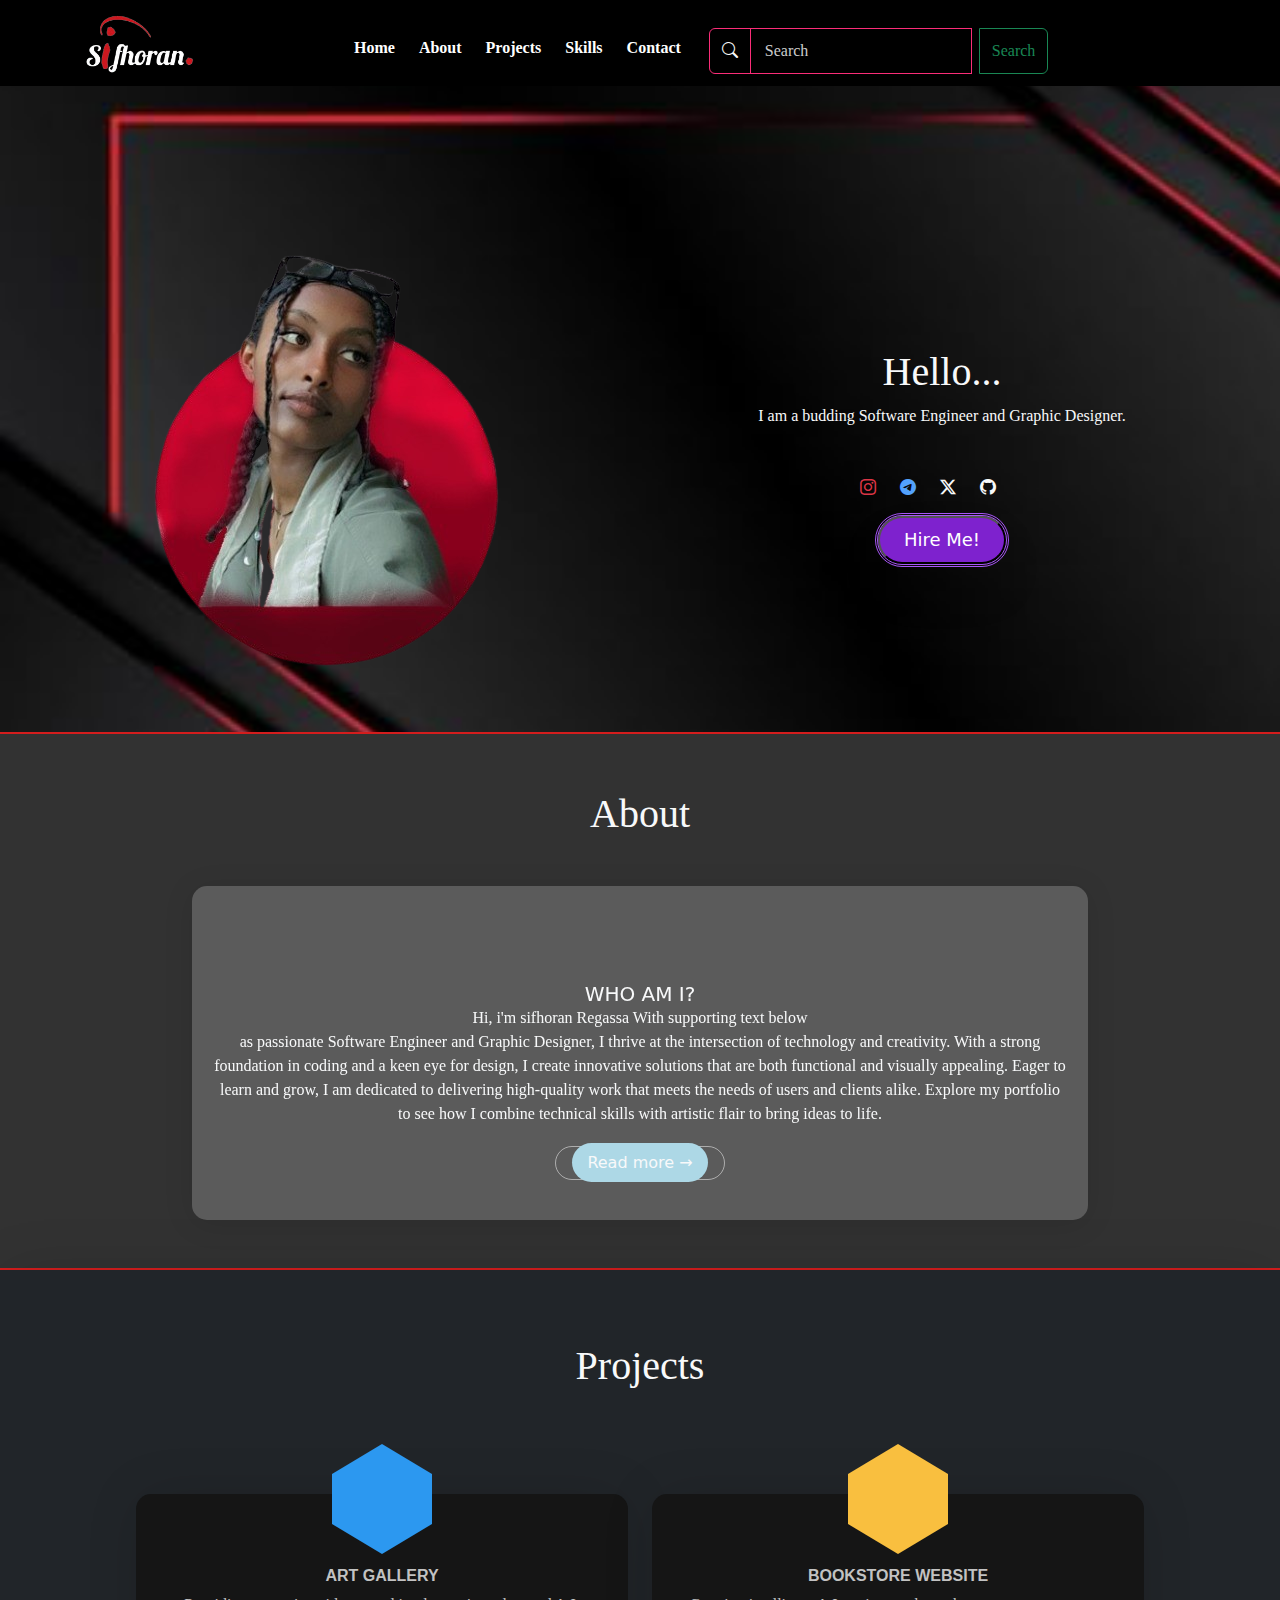
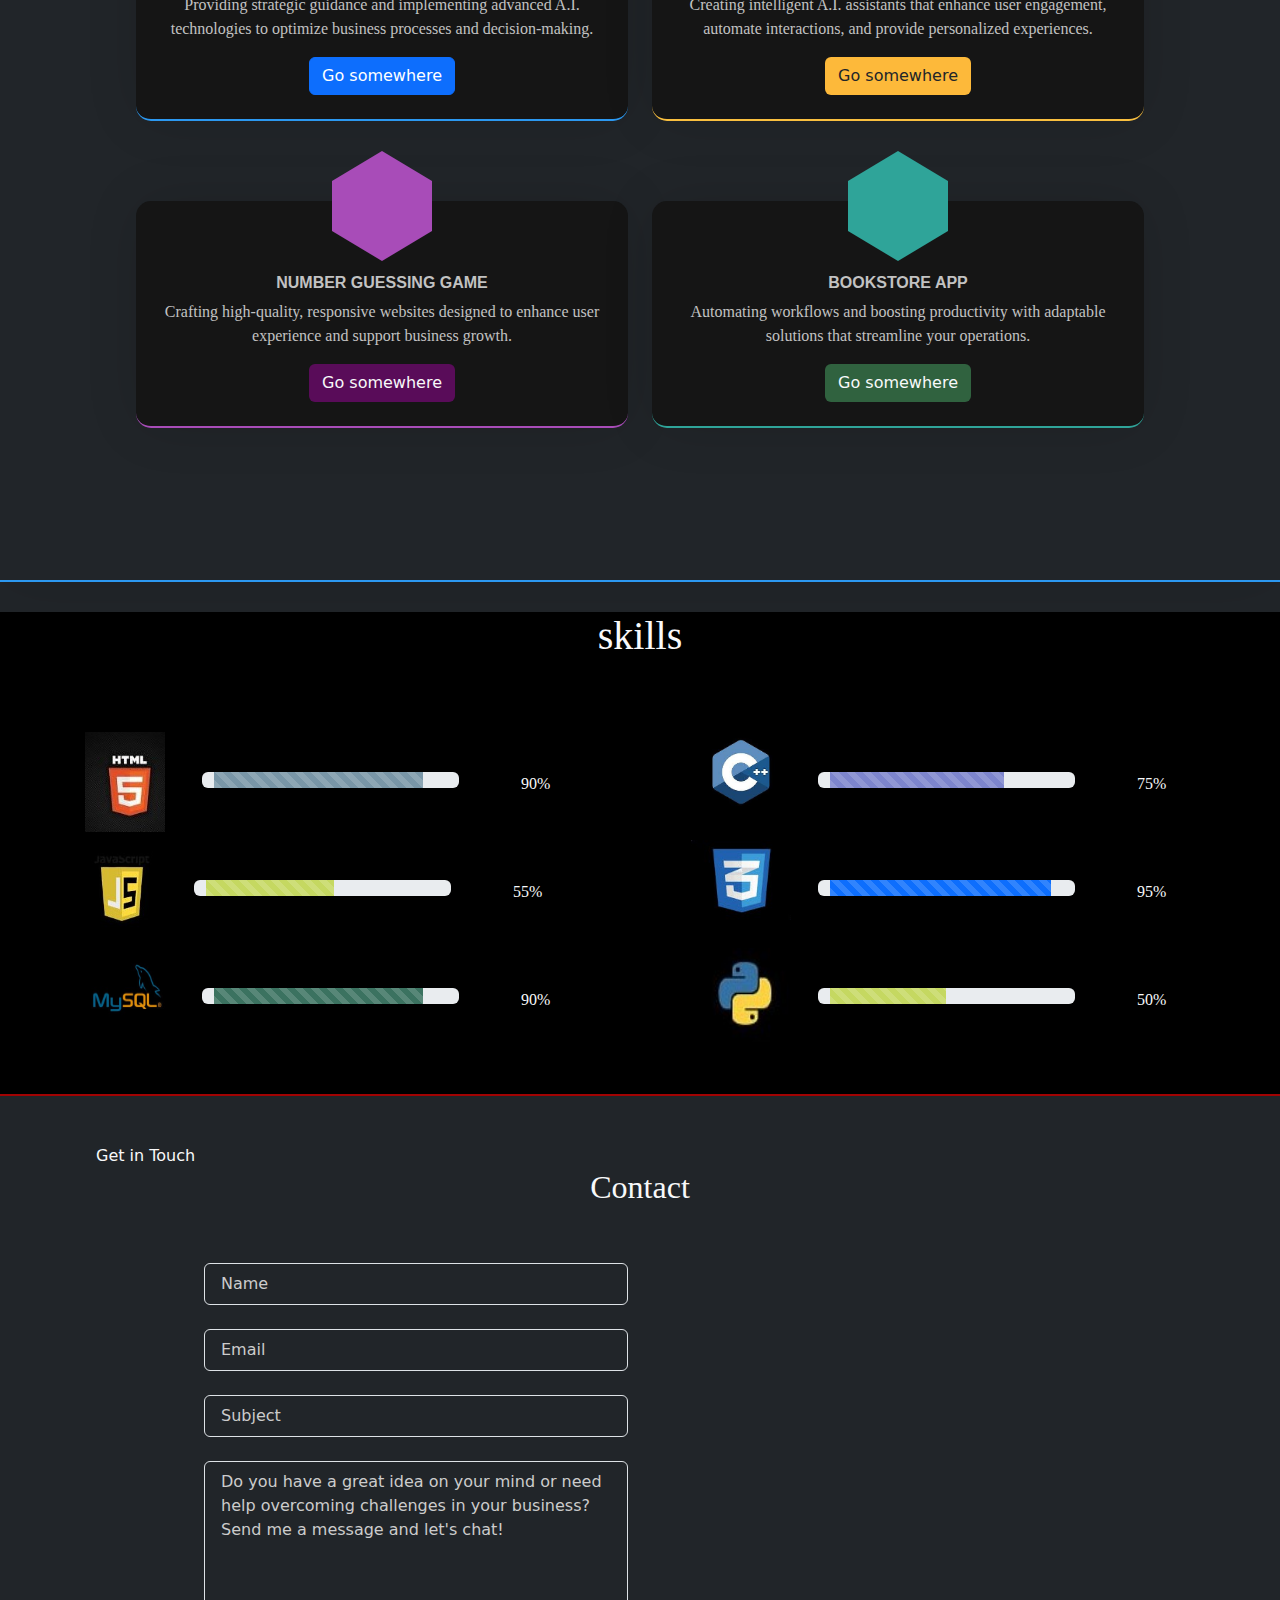
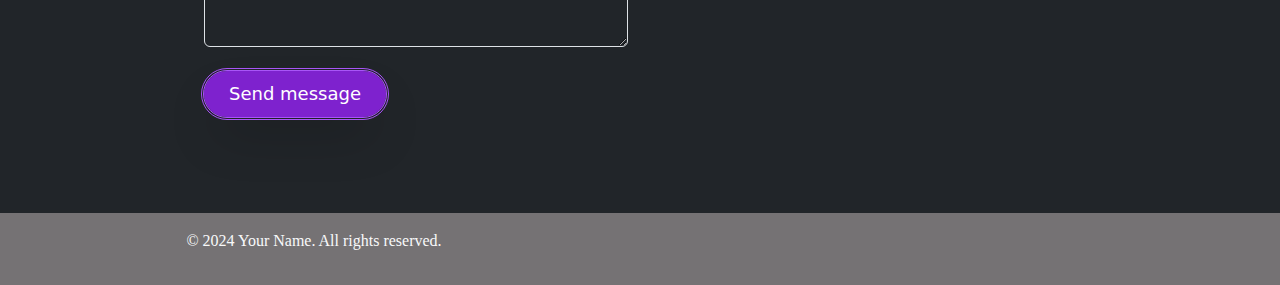
<file: my.html>
<!doctype html>
<html lang="en">
  <head>
    <meta charset="utf-8">
    <meta name="viewport" content="width=device-width, initial-scale=1">
    <title>Sifhoran Regassa</title>
    <link href="https://cdn.jsdelivr.net/npm/bootstrap@5.3.3/dist/css/bootstrap.min.css" rel="stylesheet" integrity="sha384-QWTKZyjpPEjISv5WaRU9OFeRpok6YctnYmDr5pNlyT2bRjXh0JMhjY6hW+ALEwIH" crossorigin="anonymous">
    <link rel="stylesheet" href="https://cdn.jsdelivr.net/npm/bootstrap-icons@1.11.3/font/bootstrap-icons.min.css">
    <link rel="stylesheet" href="new.css">
    <link rel="stylesheet" href="https://cdnjs.cloudflare.com/ajax/libs/animate.css/4.1.1/animate.min.css">

    <style>
      /*---------------------------------------------------home image------------------------------------------*/
      .img-container {
        max-width: 200px;
      }
      .img-container img {
        width: 100%;
        height: auto;
        display: block;
      }
      @media (max-width: 576px) {
        .img-container {
          max-width: 150px;
        }
      }
      p{
    font-family: 'pacifico', cursive;
}
/*-----------------------------------------------------triangles-------------------------------------------*/

html{
  scroll-behavior: smooth;
}
/*--------------------------------------------------home----------------------------------------------*/
.home{
  background-attachment: fixed;
  background-size: cover;
  background-image: url(image/5.jpg);
 
}

/*----------------------------------------------hire me button------------------------------------------*/

.btn:hover {
            transform: scale(1.1);
            
            box-shadow: 0 2px 8px rgba(0, 0, 0, 0.669);
        }

.ease-out {
    transition-timing-function: cubic-bezier(0,0,.2,1);
}
.transition-all {
    transition-property: all;
    transition-timing-function: cubic-bezier(.4,0,.2,1);
    transition-duration: .15s;
}
.outline-purple-500 {
    outline-color: #a855f7;
}

.outline-double {
    outline-style: double;
}
.shadow-2xl {
    --tw-shadow: 0 25px 50px -12px rgb(0 0 0 / .25);
    --tw-shadow-colored: 0 25px 50px -12px var(--tw-shadow-color);
    box-shadow: var(--tw-ring-offset-shadow, 0 0 #1c1c1c00), var(--tw-ring-shadow, 0 0 #29292900), var(--tw-shadow);
}
.text-white {
  --tw-text-opacity: 1;
  color: rgb(255 255 255 / var(--tw-text-opacity));
}
   

.text-lg {
    font-size: 1.125rem;
    line-height: 1.75rem;
}
.py-2 {
    padding-top: .5rem;
    padding-bottom: .5rem;
}
.px-4 {
    padding-left: 1rem;
    padding-right: 1rem;
}
.bg-purple-700 {
    --tw-bg-opacity: 1;
    background-color: rgb(126 34 206 / var(--tw-bg-opacity));
}
.rounded-full {
    border-radius: 9999px;
}
.overflow-hidden {
    overflow: hidden;
}
.cursor-pointer {
    cursor: pointer;
}
.relative {
    position: relative;
}
/*----------------------------------------- read more button--------------------------------------------*/
button, [role=button] {
    cursor: pointer;
}
button, input:where([type=button]), input:where([type=reset]), input:where([type=submit]) {
    --webkit-appearance: button;
    background-color: transparent;
    background-image: none;
}
button, select {
    text-transform: none;
}
.relative {
  width:max-content;
}
.text-indigo-600 {
    --tw-text-opacity: 1;
    color: rgb(79 70 229 / var(--tw-text-opacity));
}
.font-semibold {
    font-weight: 600;
}
a {
    color: inherit;
    text-decoration: inherit;
}
/*----------------------------------------------about------------------------------------------*/
.about {
            background: rgba(255, 255, 255, 0.2);
            border-radius: 15px;
            backdrop-filter: blur(10px);
            box-shadow: 0 4px 30px rgba(0, 0, 0, 0.1);
            padding: 20px;
            width:70%;
            margin-left: 15%;
            color: rgb(14, 14, 14);
        }
.card {
            background: rgba(85, 83, 83, 0.2);
            border-radius: 15px;
            backdrop-filter: blur(10px);
            box-shadow: 0 4px 20px rgba(0, 0, 0, 0.1);
            width: 90%;
           
            transition: all 0.3s;
            position: relative;
            overflow: hidden; /* Ensures shine effect stays within the card */
        }
.card-body {
            background: transparent;
            padding: 20px;
        }
        .card:hover {
            box-shadow: 0 8px 40px rgba(255, 255, 255, 0.7);
        }

        .shine {
            position: absolute;
            top: -50%;
            left: -50%;
            width: 200%;
            height: 200%;
            background: radial-gradient(circle, rgba(255, 255, 255, 0.2), rgba(255, 255, 255, 0) 70%);
            transform: rotate(-30deg);
            transition: all 0.5s;
            opacity: 0;
        }

        .card:hover .shine {
            opacity: 1;
            animation: shine 1s infinite;
        }

        @keyframes shine {
            0% {
                transform: translateX(-100%) rotate(-30deg);
            }
            100% {
                transform: translateX(100%) rotate(-30deg);
            }
        }

        .read::after {
            content: '';
            position: absolute;
            top: 0;
            left: 0;
            width: 100%;
            height: 100%;
            background-color: rgba(83, 100, 253, 0.2); /* Light background on hover */
            opacity: 0;
            transition: opacity 0.3s;
            z-index: 0; /* Behind the text */
        }

        .read:hover::after {
            opacity: 1; /* Show the background on hover */
        }

        .read span {
            position: relative;
            z-index: 1; /* Above the background */
        }


        .read:hover {
            color: #5364fd; /* Text color on hover */
            transform: scale(1.05); /* Slight scaling effect */
            box-shadow: 0 4px 20px rgba(83, 100, 253, 0.5); /* Shadow effect */
        }
        #navbar {
    position: fixed;
    top: 0;
    left: 0;
    width: 100%;
    z-index: 1000;
    transition: top 0.3s;
}


body {
    padding-top: 60px;
}
    ::placeholder {
        color: #ccc; /* Change to your desired light color */
        opacity: 1; /* Adjust opacity if needed */
    }
          .form-control {
            background-color: transparent; /* Transparent background */
            color: #000; /* Text color */
            border: 1px solid #ccc; /* Border for visibility */
            border-radius: 4px; /* Rounded corners */
            padding: 10px; /* Padding for input */
            width: 100%; /* Full width */
        }

        /* Placeholder styles */
        .form-control::placeholder {
            color: #ccc; /* Light color for placeholder */
            opacity: 1; /* Ensure full opacity */
        }

        /* For WebKit browsers (Chrome, Safari) */
        .form-control::-webkit-input-placeholder {
            color: #ccc; /* Light color for placeholder */
            opacity: 1; /* Ensure full opacity */
        }

        /* For Firefox */
        .form-control::-moz-placeholder {
            color: #ccc; /* Light color for placeholder */
            opacity: 1; /* Ensure full opacity */
        }
</style>



  </head>
  <body class="bg-dark" >
      <!------------------------------------------navbar---------------------------------------------->
     
      <nav class="navbar nav-underline navbar-expand-lg fixed-top  ps-4 "id="navbar" style="background-color:black;">
        <div class="container-fluid" >
          <a class="navbar-brand" href="#contact"><img class="mx-5"src="image/red.png" alt="" style="width: 110px; height: 60px;">
          </a>
          <div class="collapse navbar-collapse text-light pt-2" style="font-family: 'Satisfy', cursive;" id="navbarNav">
            <ul class="navbar-nav gap-2 pt-2 ps-5">
              <li class="nav-item ">
                <a class="nav-link ps-5 "style=" color:white;" aria-current="page" href="my.html"><b>Home</b></a>
              </li>
              <li class="nav-tem">
                <a class="nav-link "style=" color: white;" href="about.html"> <b>About</b></a>
              </li>
              <li class="nav-item">
                <a class="nav-link "style=" color: white;" href="project.html"><b>Projects</b></a>
              </li>
              <li class="nav-item">
                <a class="nav-link "style=" color: white;" href="skill.html"><b>Skills</b></a>
              </li>       
              <li class="nav-item">
                <a class="nav-link " style=" color:white;" href="contact.html"><b>Contact</b></a>
              </li>
              <li>
                <div class="container-fluid">
                    <form class="d-flex input-group" style="width: max-content;" role="search">
                      <span class="input-group-text text-light " style="border-color: #fb2d78; color: aliceblue; background-color: #0000;" id="basic-addon1"><i class="bi bi-search"></i></span>
                      <input class="form-control me-2 text-light" type="search" placeholder=" Search" aria-label=" Search" style="background: #0000;color: aliceblue; border-color: #fb2d78;">
                      <button class="btn btn-outline-success" type="submit">Search</button>
                    </form>
                  </div>              
              </li>
            </ul>
          </div>
        </div>
      </nav>
      
    <section class="home responsive text-light py-5 " id="home"  >
           <div class="container-fluid " >
              <div class="row pt-5 mt-5">
                <div class="col-md-6 image ps-5  mt-5">
                  <img src="image/erased.png" alt="" class="me mx-auto">
                  <div class="card-img-overlay">
                                            
                  </div>
                </div>
                <div class="col-md-6 pt-5 -mt-12 pe-5  ms-0" style="text-align: center;" id="par"><h1 class="hi mt-5 pt-5"style="font-family: 'Satisfy', cursive;">Hello...</h1>
                 <p >I am a budding Software Engineer and Graphic Designer.<br>
                  </h4>
                </p>
                <div class="ms-5 ps-5 mt-5">
                  <ul class="d-flex ms-5 ps-5 gap-4 list-unstyled">
                    <li>
                      <a href=""><i class=" ms-3 bi bi-instagram pe text-danger"></i></a>
                    </li>
                    <li>
                      <a href=""><i class="bi bi-telegram " style="color: #53a2fd;"></i></a>
                    </li>
                    <li>
                      <a href=""><i class="bi bi-twitter-x"></i></a>
                    </li>                   
                    <li>
                      <a class=" text-light" href="#"><i class="bi bi-github"></i></a>
                    </li>

                  </ul>
                </div>
                <a href="https://github.com/sidocoder">
                  <button _ngcontent-ng-c526807300="" class="text-lg md:text-2xl rounded-full py-2 md:py-3 px-4 md:px-6 text-white transition-all cursor-pointer ease-out duration-400 bg-purple-700 hover:bg-purple-500 relative overflow-hidden group shadow-2xl outline-purple-500 outline-double hover:outline-purple-700"><span _ngcontent-ng-c526807300="" class="absolute inset-0 w-full h-full rounded-full bg-gradient-to-r from-purple-500 to-pink-500 opacity-50 blur-md animate-pulse"></span>
                    <span _ngcontent-ng-c526807300="" class="absolute inset-0 w-full h-full rounded-full bg-gradient-to-r from-purple-500 to-pink-500 opacity-75 blur-lg"></span>
                    <span _ngcontent-ng-c526807300="" class="absolute right-0 w-8 h-32 -mt-12 transition-all duration-1000 transform translate-x-14 bg-white opacity-10 rotate-12 group-hover:-translate-x-80 ease"></span>
                    <span _ngcontent-ng-c526807300="" class="relative font-bold">Hire Me!</span>
                  </button>
                </a>

               </div>
              </div>
            </div>
            <div class="line"></div>
    </section>



    <section class="aboutp responsive py-5 " id="About me" style="text-align: center; background-color:rgb(50, 50, 50); border-bottom:2px solid rgb(212, 29, 29) ;border-top:2px solid rgb(212, 29, 29);">
      <h1 class="pt-2 text-light" style="font-family: 'Satisfy', cursive;">About</h1>
      <div class="about text-light pt-5 mt-5">
        <h5 class="card-title text-light pt-5">WHO AM I?</h5>
            <p class="card-text">
              Hi, i'm sifhoran Regassa With supporting text below <br>
               as passionate Software Engineer and Graphic Designer, 
               I thrive at the intersection of technology and creativity. 
               With a strong foundation in coding and a keen eye for design, 
               I create innovative solutions that are both functional and visually appealing.
                Eager to learn and grow, I am dedicated to delivering high-quality work that meets
                 the needs of users and clients alike. Explore my portfolio to see how I combine technical 
                 skills with artistic flair to bring ideas to life.</p>     
            
                 <div class="content-container" style="display: flex; justify-content: center; margin: 20px 0;">
                  <div class="relative border border-white border-opacity-50 my-6 rounded-full px-3 py-1 text-sm leading-6 text-gray-600 ring-1 ring-gray-900/10 hover:ring-gray-900/20">
                      <a target="_blank" class="read text-light" href="https://github.com/sidocoder" style="color: #fff; background-color: #add8e6; padding: 10px 15px; border-radius: 9999px;">
                          Read more 
                          <span aria-hidden="true">→</span>
                      </a>
                  </div>
              </div>
             
          
          
        </div>
      </div>
    </section>


    

    
    <section class="projects colorlib-services responsive text-light" id="projects" data-section="projects">
      <h1 style="text-align: center;font-family: 'Satisfy', cursive;" class="pt-5">Projects</h1>
      <div class="colorlib-narrow-content px-5 mx-3 pt-5 pb-5" >
        <div class="row row-pt-md px-5 pt-5">
          <div class="col-md-6 text-center animate__animated animate__fadeIn animate__delay-1s">
            <div class="projects proj color-1">
              <span class="icon">
                <i class="icon-bulb"></i>
              </span>
              <div class="desc pt-5" style="color: #c2c2c2;">
                <h3>Art Gallery</h3>
                <p>Providing strategic guidance and implementing advanced A.I. technologies to
                  optimize business processes and decision-making.</p>
                <a href="https://github.com/sidocoder" class="btn btn-primary" >Go somewhere</a>
              </div>
            </div>
          </div>
          <div class="col-md-6 text-center animate__animated animate__fadeIn animate__delay-2s">
            <div class="projects proj color-3">
              <span class="icon">
                <i class="icon-user"></i>
              </span>
              <div class="desc pt-5" style="color: #c2c2c2;">
                <h3>Bookstore Website</h3>
                <p>Creating intelligent A.I. assistants that enhance user engagement, automate
                  interactions, and provide personalized experiences.</p>
                <a href="https://github.com/sidocoder" class="btn" style="background-color: rgb(253, 185, 58);">Go somewhere</a>
              </div>
            </div>
          </div>
          <div class="col-md-6 text-center animate__animated animate__fadeIn animate__delay-3s">
            <div class="projects proj color-4">
              <span class="icon">
                <i class="icon-world"></i>
              </span>
              <div class="desc pt-5 " style="color: #c2c2c2;">
                <h3>Number Guessing Game</h3>
                <p>Crafting high-quality, responsive websites designed to enhance user
                  experience and support business growth.</p>
                <a href="https://github.com/sidocoder" class="btn text-light" style="background-color: rgba(124, 9, 124, 0.669);">Go somewhere</a>
              </div>
            </div>
          </div>
          <div class="col-md-6 text-center animate__animated animate__fadeIn animate__delay-4s">
            <div class="projects proj color-5">
              <span class="icon">
                <i class="icon-settings"></i>
              </span>
              <div class="desc pt-5" style="color: #c2c2c2;">
                <h3>Bookstore app</h3>
                <p>Automating workflows and boosting productivity with adaptable solutions that
                  streamline your operations.</p>
                <a href="https://github.com/sidocoder" class="btn text-light" style="background-color: rgba(57, 122, 77, 0.772);">Go somewhere</a>
              </div>
            </div>
          </div>
        </div>
      </div>
    </section>
    
    <section class="skill" id="skill" style=" text-align: center; background-color: black; border-bottom: 2px solid rgb(162, 3, 3);">
      <div><h1 class="text-light" style="font-family: 'Satisfy', cursive;">skills</h1>
      </div>
      <div class=" row py-3 mx-4 mt-5 ">
        <div class="col-6">
          <div class="row">
            <div class="col-3 mt-2 ms-4">
              <img src="image/bhtml.jpg" alt="" style="width: 80px; height: 100px;">
            </div>
            <div class="col-5 progress mt-5" role="progressbar" aria-label="Animated striped example" aria-valuenow="90" aria-valuemin="0" aria-valuemax="100">
              <div class="progress-bar progress-bar-striped progress-bar-animated bg" style="width: 90%; background-color: #7996a7;"></div>
            </div>
            <div class="col-3 mt-5"><p class="text-light">90%</p></div>
          </div>          
        </div>
        <div class="col-6">
          <div class="row">
            <div class="col-3 mt-2 ms-4">
              <img src="image/bcpp.jpg" alt="" style="width: 80px; height: 80px;">
            </div>
            <div class="col-5 progress mt-5" role="progressbar" aria-label="Animated striped example" aria-valuenow="75" aria-valuemin="0" aria-valuemax="100">
              <div class="progress-bar progress-bar-striped progress-bar-animated" style="width: 75%; background-color: #7d85cd;"></div>
            </div>
            <div class="col-3 mt-5"><p class="text-light">75%</p></div>
          </div>          
        </div>
        <div class="col-6">
          <div class="row">
            <div class="col-3 mt-2 ms-3">
              <img src="image/bjs.jpg" alt="" style="width: 140px; height: 100px;">
            </div>
            <div class="col-5 progress mt-5" role="progressbar" aria-label="Animated striped example" aria-valuenow="55" aria-valuemin="0" aria-valuemax="100">
              <div class="progress-bar progress-bar-striped progress-bar-animated" style="width: 55%; background-color: #c5d861;"></div>
            </div>
            <div class="col-3 mt-5"><p class="text-light">55%</p></div>
          </div>          
        </div>
        <div class="col-6">
          <div class="row">
            <div class="col-3 mt-2 ms-4">
              <img src="image/bcss.jpg" alt="" style="width: 100px; height: 80px;">
            </div>
            <div class="col-5 progress mt-5" role="progressbar" aria-label="Animated striped example" aria-valuenow="95" aria-valuemin="0" aria-valuemax="100">
              <div class="progress-bar progress-bar-striped progress-bar-animated" style="width: 95%"></div>
            </div>
            <div class="col-3 mt-5"><p class="text-light">95%</p></div>
          </div>          
        </div>
        <div class="col-6">
          <div class="row">
            <div class="col-3 mt-2 ms-4">
              <img src="image/sql.jpg" alt="" style="width: 80px; height: 80px;">
            </div>
            <div class="col-5 progress mt-5" role="progressbar" aria-label="Animated striped example" aria-valuenow="90" aria-valuemin="0" aria-valuemax="100">
              <div class="progress-bar progress-bar-striped progress-bar-animated" style="width: 90%; background-color: rgb(59, 114, 96);"></div>
            </div>
            <div class="col-3 mt-5"><p class="text-light">90%</p></div>
          </div>          
        </div>
        <div class="col-6">
          <div class="row">
            <div class="col-3 mt-2 ms-4">
              <img src="image/bpyt.jpg" alt="" style="width: 140px; height: 130px;">
            </div>
            <div class="col-5 progress mt-5" role="progressbar" aria-label="Animated striped example" aria-valuenow="50" aria-valuemin="0" aria-valuemax="100">
              <div class="progress-bar progress-bar-striped progress-bar-animated" style="width: 50%; background-color: #c5d861;"></div>
            </div>
            <div class="col-3 mt-5"><p class="text-light">50%</p></div>
          </div>          
        </div>

 
                  
      </div>
    </section>



    <section class="contact mx-5 px-5 py-5 pb-5" id="contact" style="align-items: center;">
      <div>
          <div class="row">
              <div class="col-md-12 animate-box bg-gradient-to-r from-purple-500 to-pink-500" data-animate-effect="fadeInLeft">
                  <span class="heading-meta text-light">Get in Touch</span>
                  <h2 class="colorlib-heading text-light" style="text-align: center; font-family: 'Satisfy', cursive;">Contact</h2>
              </div>
          </div>
          <div class="row px-5 mx-5 pt-5">
              <div class="col-md-6">
                  <div class="row">
                      <div class="col-md-12 animate-box" data-animate-effect="fadeInRight">
                          <form id="contactForm">
                              <div class="form-group mb-4">
                                  <input type="text" name="name" class="form-control border rounded w-full py-2 px-3" style="background-color: #0000; color: #000;" placeholder="Name" required>
                              </div>
                              <div class="form-group mb-4">
                                  <input type="email" name="email" class="form-control border rounded w-full py-2 px-3" placeholder="Email" required>
                              </div>
                              <div class="form-group mb-4">
                                  <input type="text" name="subject" class="form-control border rounded w-full py-2 px-3" placeholder="Subject" required>
                              </div>
                              <div class="form-group mb-4">
                                  <div class="textarea-container">
                                      <textarea class="form-control border rounded w-full py-2 px-3 textarea" name="message" id="message" cols="30" rows="7" placeholder="Do you have a great idea on your mind or need help overcoming challenges in your business? Send me a message and let's chat!" required></textarea>
                                  </div>
                              </div>
                              <div class="form-group flex justify-end">
                                  <button type="submit" id="submitButton" class="btn text-lg md:text-2xl rounded-full py-2 md:py-3 px-4 md:px-6 text-white transition-all cursor-pointer ease-out duration-400 bg-purple-700 hover:bg-purple-500 relative overflow-hidden group shadow-2xl outline-purple-500 outline-double hover:outline-purple-700">
                                      <span class="absolute inset-0 w-full h-full rounded-full bg-gradient-to-r from-purple-500 to-pink-500 opacity-50 blur-md animate-pulse"></span>
                                      <span class="absolute inset-0 w-full h-full rounded-full bg-gradient-to-r from-purple-500 to-pink-500 opacity-75 blur-lg"></span>
                                      <span class="absolute right-0 w-8 h-32 -mt-12 transition-all duration-1000 transform translate-x-14 bg-white opacity-10 rotate-12 group-hover:-translate-x-80 ease"></span>
                                      <span class="relative font-bold">Send message</span>
                                      <div id="buttonSpinner" class="spinner hidden ml-2"></div>
                                  </button>
                              </div>
                          </form>
                      </div>
                  </div>
              </div>
              <div class="col-md-6">
                  <div class="map-container">
                      <iframe 
                          src="https://www.google.com/maps/embed?pb=!1m18!1m12!1m3!1d3918.4511986585565!2d8.55417421577869!3d8.540191294270487!2m3!1f0!2f0!3f0!3m2!1i1024!2i768!4f13.1!3m3!1m2!1s0x1641e1f7e8e8b7f5%3A0x8a5f9a6caca7e6cd!2sAdama%2C%20Ethiopia!5e0!3m2!1sen!2sus!4v1636948608612!5m2!1sen!2sus" 
                          width="100%" 
                          height="350" 
                          style="border:0;" 
                          allowfullscreen="" 
                          loading="lazy">
                      </iframe>
                  </div>
              </div>
          </div>
      </div>
  </section>


  <footer class=" text-light py-3 mt-5"  style="background-color: rgb(117, 114, 116);" >
    <div class="row">
      <div class=" col-6 text-center">
        <p>&copy; 2024 Your Name. All rights reserved.</p>
      </div>
    <div class=" col-6 collapse  ps-5 pt-2" style="font-family: 'Satisfy', cursive;" id="">
      <ul class=" gap-2 pt-2 ps-5">
          <li class=" ps-5">
            <a class=" text-light" href="#"><i class="bi bi-instagram pe"></i></a>
          </li>
          <li class=" ">
            <a class=" text-light" href="t.me/c4anRG"><i class="bi bi-telegram"></i></a>
          </li>
          <li class="">
            <a class=" text-light" href="#"><i class="bi bi-twitter-x"></i></a>
          </li>
          <li class="">
            <a class=" text-light" href="#"><i class="bi bi-github"></i></a>
          </li>
      </ul>
      </div>

    </div>
  </footer>



    <script src="my.js"></script>
    <script>
      document.addEventListener('DOMContentLoaded', function() {
          let lastScrollTop = 0;
          const navbar = document.getElementById('navbar');
          
          window.addEventListener('scroll', function() {
              let currentScrollTop = window.pageYOffset || document.documentElement.scrollTop;
              
              if (currentScrollTop > lastScrollTop) {
                  // Scrolling down
                  navbar.style.top = '-80px'; // Adjust based on header height
              } else {
                  // Scrolling up
                  navbar.style.top = '0';
              }
              
              lastScrollTop = currentScrollTop <= 0 ? 0 : currentScrollTop; // For Mobile or negative scrolling
          });
      });
  </script>
    
    <script src="https://cdn.jsdelivr.net/npm/bootstrap@5.3.3/dist/js/bootstrap.bundle.min.js" integrity="sha384-YvpcrYf0tY3lHB60NNkmXc5s9fDVZLESaAA55NDzOxhy9GkcIdslK1eN7N6jIeHz" crossorigin="anonymous"></script>
  </body>



  
</html>
</file>
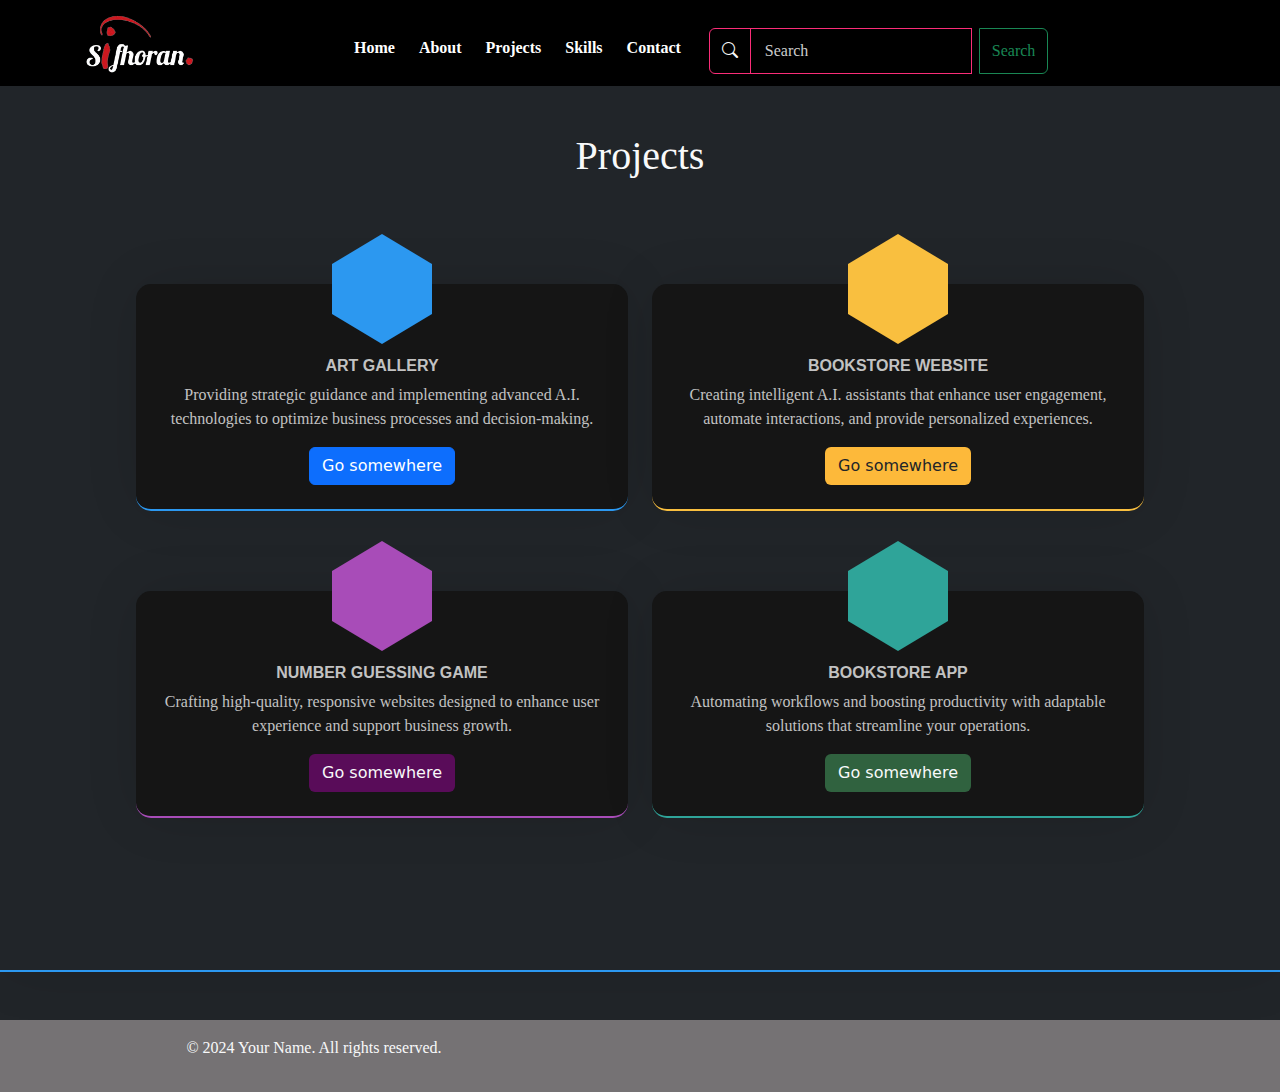
<file: project.html>
<!doctype html>
<html lang="en">
  <head>
    <meta charset="utf-8">
    <meta name="viewport" content="width=device-width, initial-scale=1">
    <title>Projects</title>
    <link href="https://cdn.jsdelivr.net/npm/bootstrap@5.3.3/dist/css/bootstrap.min.css" rel="stylesheet" integrity="sha384-QWTKZyjpPEjISv5WaRU9OFeRpok6YctnYmDr5pNlyT2bRjXh0JMhjY6hW+ALEwIH" crossorigin="anonymous">
    <link rel="stylesheet" href="https://cdn.jsdelivr.net/npm/bootstrap-icons@1.11.3/font/bootstrap-icons.min.css">
    <link rel="stylesheet" href="new.css">
    <link rel="stylesheet" href="https://cdnjs.cloudflare.com/ajax/libs/animate.css/4.1.1/animate.min.css">

    <style>
      /*---------------------------------------------------home image------------------------------------------*/
      .img-container {
        max-width: 200px;
      }
      .img-container img {
        width: 100%;
        height: auto;
        display: block;
      }
      @media (max-width: 576px) {
        .img-container {
          max-width: 150px;
        }
      }
      p{
    font-family: 'pacifico', cursive;
}
/*-----------------------------------------------------triangles-------------------------------------------*/

html{
  scroll-behavior: smooth;
}
/*--------------------------------------------------home----------------------------------------------*/
.home{
  background-attachment: fixed;
  background-size: cover;
  background-image: url(image/5.jpg);
 
}

/*----------------------------------------------hire me button------------------------------------------*/

.btn:hover {
            transform: scale(1.1);
            
            box-shadow: 0 2px 8px rgba(0, 0, 0, 0.669);
        }

.ease-out {
    transition-timing-function: cubic-bezier(0,0,.2,1);
}
.transition-all {
    transition-property: all;
    transition-timing-function: cubic-bezier(.4,0,.2,1);
    transition-duration: .15s;
}
.outline-purple-500 {
    outline-color: #a855f7;
}

.outline-double {
    outline-style: double;
}
.shadow-2xl {
    --tw-shadow: 0 25px 50px -12px rgb(0 0 0 / .25);
    --tw-shadow-colored: 0 25px 50px -12px var(--tw-shadow-color);
    box-shadow: var(--tw-ring-offset-shadow, 0 0 #1c1c1c00), var(--tw-ring-shadow, 0 0 #29292900), var(--tw-shadow);
}
.text-white {
  --tw-text-opacity: 1;
  color: rgb(255 255 255 / var(--tw-text-opacity));
}
   

.text-lg {
    font-size: 1.125rem;
    line-height: 1.75rem;
}
.py-2 {
    padding-top: .5rem;
    padding-bottom: .5rem;
}
.px-4 {
    padding-left: 1rem;
    padding-right: 1rem;
}
.bg-purple-700 {
    --tw-bg-opacity: 1;
    background-color: rgb(126 34 206 / var(--tw-bg-opacity));
}
.rounded-full {
    border-radius: 9999px;
}
.overflow-hidden {
    overflow: hidden;
}
.cursor-pointer {
    cursor: pointer;
}
.relative {
    position: relative;
}
/*----------------------------------------- read more button--------------------------------------------*/
button, [role=button] {
    cursor: pointer;
}
button, input:where([type=button]), input:where([type=reset]), input:where([type=submit]) {
    --webkit-appearance: button;
    background-color: transparent;
    background-image: none;
}
button, select {
    text-transform: none;
}
.relative {
  width:max-content;
}
.text-indigo-600 {
    --tw-text-opacity: 1;
    color: rgb(79 70 229 / var(--tw-text-opacity));
}
.font-semibold {
    font-weight: 600;
}
a {
    color: inherit;
    text-decoration: inherit;
}
/*----------------------------------------------about------------------------------------------*/
.about {
            background: rgba(255, 255, 255, 0.2);
            border-radius: 15px;
            backdrop-filter: blur(10px);
            box-shadow: 0 4px 30px rgba(0, 0, 0, 0.1);
            padding: 20px;
            width:70%;
            margin-left: 15%;
            color: rgb(14, 14, 14);
        }
.card {
            background: rgba(85, 83, 83, 0.2);
            border-radius: 15px;
            backdrop-filter: blur(10px);
            box-shadow: 0 4px 20px rgba(0, 0, 0, 0.1);
            width: 90%;
           
            transition: all 0.3s;
            position: relative;
            overflow: hidden; /* Ensures shine effect stays within the card */
        }
.card-body {
            background: transparent;
            padding: 20px;
        }
        .card:hover {
            box-shadow: 0 8px 40px rgba(255, 255, 255, 0.7);
        }

        .shine {
            position: absolute;
            top: -50%;
            left: -50%;
            width: 200%;
            height: 200%;
            background: radial-gradient(circle, rgba(255, 255, 255, 0.2), rgba(255, 255, 255, 0) 70%);
            transform: rotate(-30deg);
            transition: all 0.5s;
            opacity: 0;
        }

        .card:hover .shine {
            opacity: 1;
            animation: shine 1s infinite;
        }

        @keyframes shine {
            0% {
                transform: translateX(-100%) rotate(-30deg);
            }
            100% {
                transform: translateX(100%) rotate(-30deg);
            }
        }

        .read::after {
            content: '';
            position: absolute;
            top: 0;
            left: 0;
            width: 100%;
            height: 100%;
            background-color: rgba(83, 100, 253, 0.2); /* Light background on hover */
            opacity: 0;
            transition: opacity 0.3s;
            z-index: 0; /* Behind the text */
        }

        .read:hover::after {
            opacity: 1; /* Show the background on hover */
        }

        .read span {
            position: relative;
            z-index: 1; /* Above the background */
        }


        .read:hover {
            color: #5364fd; /* Text color on hover */
            transform: scale(1.05); /* Slight scaling effect */
            box-shadow: 0 4px 20px rgba(83, 100, 253, 0.5); /* Shadow effect */
        }
        #navbar {
    position: fixed;
    top: 0;
    left: 0;
    width: 100%;
    z-index: 1000;
    transition: top 0.3s;
}


body {
    padding-top: 60px;
}
    ::placeholder {
        color: #ccc; /* Change to your desired light color */
        opacity: 1; /* Adjust opacity if needed */
    }
          .form-control {
            background-color: transparent; /* Transparent background */
            color: #000; /* Text color */
            border: 1px solid #ccc; /* Border for visibility */
            border-radius: 4px; /* Rounded corners */
            padding: 10px; /* Padding for input */
            width: 100%; /* Full width */
        }

        /* Placeholder styles */
        .form-control::placeholder {
            color: #ccc; /* Light color for placeholder */
            opacity: 1; /* Ensure full opacity */
        }

        /* For WebKit browsers (Chrome, Safari) */
        .form-control::-webkit-input-placeholder {
            color: #ccc; /* Light color for placeholder */
            opacity: 1; /* Ensure full opacity */
        }

        /* For Firefox */
        .form-control::-moz-placeholder {
            color: #ccc; /* Light color for placeholder */
            opacity: 1; /* Ensure full opacity */
        }
</style>



  </head>
  <body class="bg-dark" >
      <!------------------------------------------navbar---------------------------------------------->
     
      <nav class="navbar nav-underline navbar-expand-lg fixed-top  ps-4 "id="navbar" style="background-color:black;">
        <div class="container-fluid" >
          <a class="navbar-brand" href="#contact"><img class="mx-5"src="image/red.png" alt="" style="width: 110px; height: 60px;">
          </a>
          <div class="collapse navbar-collapse text-light pt-2" style="font-family: 'Satisfy', cursive;" id="navbarNav">
            <ul class="navbar-nav gap-2 pt-2 ps-5">
              <li class="nav-item ">
                <a class="nav-link ps-5 "style=" color:white;" aria-current="page" href="home.html"><b>Home</b></a>
              </li>
              <li class="nav-tem">
                <a class="nav-link "style=" color: white;" href="about.html"> <b>About</b></a>
              </li>
              <li class="nav-item">
                <a class="nav-link "style=" color: white;" href="project.html"><b>Projects</b></a>
              </li>
              <li class="nav-item">
                <a class="nav-link "style=" color: white;" href="skill.html"><b>Skills</b></a>
              </li>       
              <li class="nav-item">
                <a class="nav-link " style=" color:white;" href="contact.html"><b>Contact</b></a>
              </li>
              <li>
                <div class="container-fluid">
                    <form class="d-flex input-group" style="width: max-content;" role="search">
                      <span class="input-group-text text-light " style="border-color: #fb2d78; color: aliceblue; background-color: #0000;" id="basic-addon1"><i class="bi bi-search"></i></span>
                      <input class="form-control me-2 text-light" type="search" placeholder=" Search" aria-label=" Search" style="background: #0000;color: aliceblue; border-color: #fb2d78;">
                      <button class="btn button btn-outline-success" type="submit">Search</button>
                    </form>
                  </div>              
              </li>
            </ul>
          </div>
        </div>
      </nav>
      
   

    
    <section class="projects colorlib-services responsive text-light" id="projects" data-section="projects">
      <h1 style="text-align: center;font-family: 'Satisfy', cursive;" class="pt-5">Projects</h1>
      <div class="colorlib-narrow-content px-5 mx-3 pt-5 pb-5" >
        <div class="row row-pt-md px-5 pt-5">
          <div class="col-md-6 text-center animate__animated animate__fadeIn animate__delay-1s">
            <div class="projects proj color-1">
              <span class="icon">
                <i class="icon-bulb"></i>
              </span>
              <div class="desc pt-5" style="color: #c2c2c2;">
                <h3>Art Gallery</h3>
                <p>Providing strategic guidance and implementing advanced A.I. technologies to
                  optimize business processes and decision-making.</p>
                <a href="https://github.com/sidocoder" class="btn btn-primary" >Go somewhere</a>
              </div>
            </div>
          </div>
          <div class="col-md-6 text-center animate__animated animate__fadeIn animate__delay-2s">
            <div class="projects proj color-3">
              <span class="icon">
                <i class="icon-user"></i>
              </span>
              <div class="desc pt-5" style="color: #c2c2c2;">
                <h3>Bookstore Website</h3>
                <p>Creating intelligent A.I. assistants that enhance user engagement, automate
                  interactions, and provide personalized experiences.</p>
                <a href="https://github.com/sidocoder" class="btn" style="background-color: rgb(253, 185, 58);">Go somewhere</a>
              </div>
            </div>
          </div>
          <div class="col-md-6 text-center animate__animated animate__fadeIn animate__delay-3s">
            <div class="projects proj color-4">
              <span class="icon">
                <i class="icon-world"></i>
              </span>
              <div class="desc pt-5 " style="color: #c2c2c2;">
                <h3>Number Guessing Game</h3>
                <p>Crafting high-quality, responsive websites designed to enhance user
                  experience and support business growth.</p>
                <a href="https://github.com/sidocoder" class="btn text-light" style="background-color: rgba(124, 9, 124, 0.669);">Go somewhere</a>
              </div>
            </div>
          </div>
          <div class="col-md-6 text-center animate__animated animate__fadeIn animate__delay-4s">
            <div class="projects proj color-5">
              <span class="icon">
                <i class="icon-settings"></i>
              </span>
              <div class="desc pt-5" style="color: #c2c2c2;">
                <h3>Bookstore app</h3>
                <p>Automating workflows and boosting productivity with adaptable solutions that
                  streamline your operations.</p>
                <a href="https://github.com/sidocoder" class="btn text-light" style="background-color: rgba(57, 122, 77, 0.772);">Go somewhere</a>
              </div>
            </div>
          </div>
        </div>
      </div>
    </section>
    
   


  <footer class=" text-light py-3 mt-5"  style="background-color: rgb(117, 114, 116);" >
    <div class="row">
      <div class=" col-6 text-center">
        <p>&copy; 2024 Your Name. All rights reserved.</p>
      </div>
    <div class=" col-6 collapse  ps-5 pt-2" style="font-family: 'Satisfy', cursive;" id="">
      <ul class=" gap-2 pt-2 ps-5">
          <li class=" ps-5">
            <a class=" text-light" href="#"><i class="bi bi-instagram pe"></i></a>
          </li>
          <li class=" ">
            <a class=" text-light" href="t.me/c4anRG"><i class="bi bi-telegram"></i></a>
          </li>
          <li class="">
            <a class=" text-light" href="#"><i class="bi bi-twitter-x"></i></a>
          </li>
          <li class="">
            <a class=" text-light" href="#"><i class="bi bi-github"></i></a>
          </li>
      </ul>
      </div>

    </div>
  </footer>



    <script src="my.js"></script>
    <script>
      document.addEventListener('DOMContentLoaded', function() {
          let lastScrollTop = 0;
          const navbar = document.getElementById('navbar');
          
          window.addEventListener('scroll', function() {
              let currentScrollTop = window.pageYOffset || document.documentElement.scrollTop;
              
              if (currentScrollTop > lastScrollTop) {
                  // Scrolling down
                  navbar.style.top = '-80px'; // Adjust based on header height
              } else {
                  // Scrolling up
                  navbar.style.top = '0';
              }
              
              lastScrollTop = currentScrollTop <= 0 ? 0 : currentScrollTop; // For Mobile or negative scrolling
          });
      });
  </script>
    
    <script src="https://cdn.jsdelivr.net/npm/bootstrap@5.3.3/dist/js/bootstrap.bundle.min.js" integrity="sha384-YvpcrYf0tY3lHB60NNkmXc5s9fDVZLESaAA55NDzOxhy9GkcIdslK1eN7N6jIeHz" crossorigin="anonymous"></script>
  </body>



  
</html>
</file>
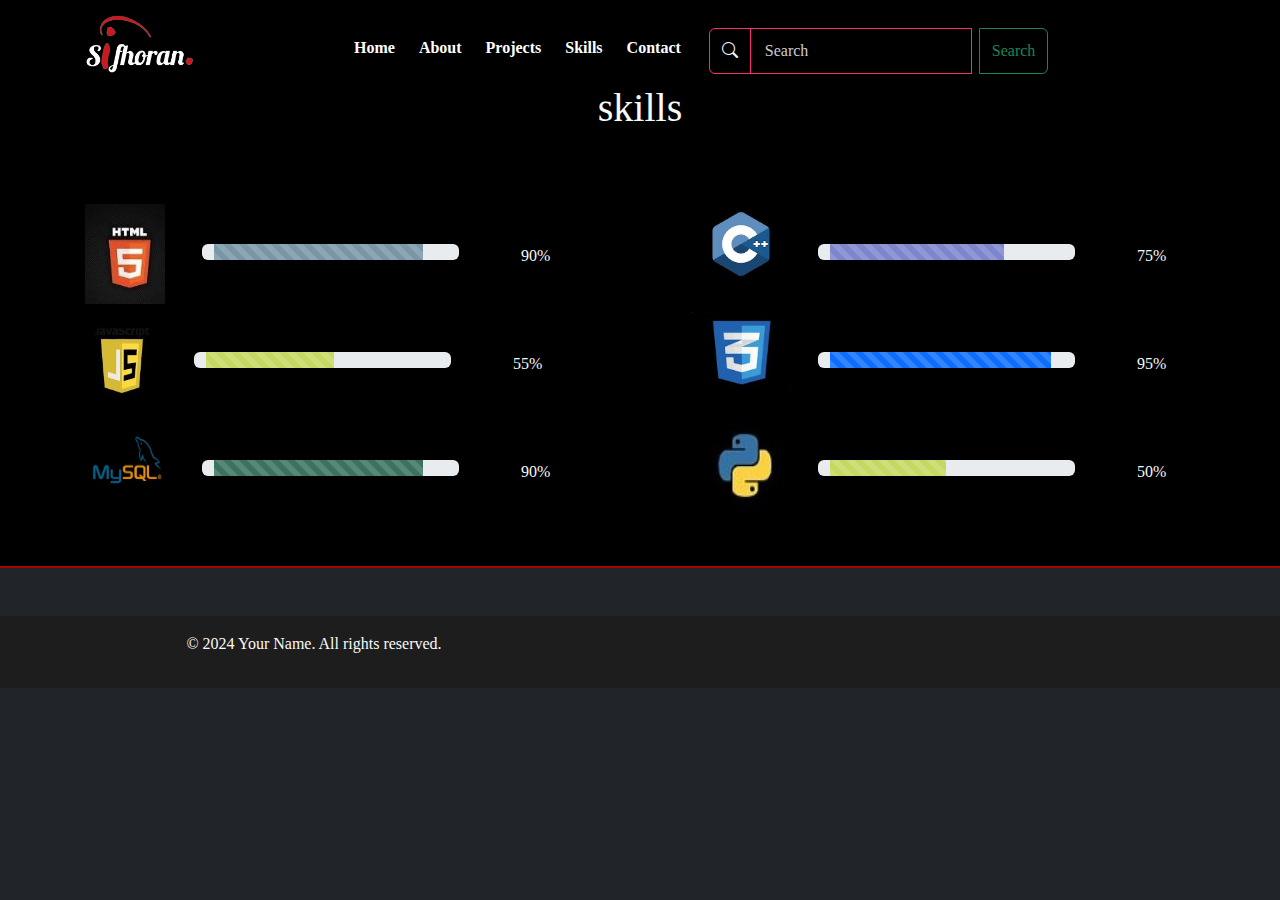
<file: skill.html>
<!doctype html>
<html lang="en">
  <head>
    <meta charset="utf-8">
    <meta name="viewport" content="width=device-width, initial-scale=1">
    <title>Skill</title>
    <link href="https://cdn.jsdelivr.net/npm/bootstrap@5.3.3/dist/css/bootstrap.min.css" rel="stylesheet" integrity="sha384-QWTKZyjpPEjISv5WaRU9OFeRpok6YctnYmDr5pNlyT2bRjXh0JMhjY6hW+ALEwIH" crossorigin="anonymous">
    <link rel="stylesheet" href="https://cdn.jsdelivr.net/npm/bootstrap-icons@1.11.3/font/bootstrap-icons.min.css">
    <link rel="stylesheet" href="new.css">
    <link rel="stylesheet" href="https://cdnjs.cloudflare.com/ajax/libs/animate.css/4.1.1/animate.min.css">

    <style>
      /*---------------------------------------------------home image------------------------------------------*/
      .img-container {
        max-width: 200px;
      }
      .img-container img {
        width: 100%;
        height: auto;
        display: block;
      }
      @media (max-width: 576px) {
        .img-container {
          max-width: 150px;
        }
      }
      p{
    font-family: 'pacifico', cursive;
}
/*-----------------------------------------------------triangles-------------------------------------------*/

html{
  scroll-behavior: smooth;
}
/*--------------------------------------------------home----------------------------------------------*/
.home{
  background-attachment: fixed;
  background-size: cover;
  background-image: url(image/5.jpg);
 
}

/*----------------------------------------------hire me button------------------------------------------*/

.btn:hover {
            transform: scale(1.1);
            
            box-shadow: 0 2px 8px rgba(0, 0, 0, 0.669);
        }

.ease-out {
    transition-timing-function: cubic-bezier(0,0,.2,1);
}
.transition-all {
    transition-property: all;
    transition-timing-function: cubic-bezier(.4,0,.2,1);
    transition-duration: .15s;
}
.outline-purple-500 {
    outline-color: #a855f7;
}

.outline-double {
    outline-style: double;
}
.shadow-2xl {
    --tw-shadow: 0 25px 50px -12px rgb(0 0 0 / .25);
    --tw-shadow-colored: 0 25px 50px -12px var(--tw-shadow-color);
    box-shadow: var(--tw-ring-offset-shadow, 0 0 #1c1c1c00), var(--tw-ring-shadow, 0 0 #29292900), var(--tw-shadow);
}
.text-white {
  --tw-text-opacity: 1;
  color: rgb(255 255 255 / var(--tw-text-opacity));
}
   

.text-lg {
    font-size: 1.125rem;
    line-height: 1.75rem;
}
.py-2 {
    padding-top: .5rem;
    padding-bottom: .5rem;
}
.px-4 {
    padding-left: 1rem;
    padding-right: 1rem;
}
.bg-purple-700 {
    --tw-bg-opacity: 1;
    background-color: rgb(126 34 206 / var(--tw-bg-opacity));
}
.rounded-full {
    border-radius: 9999px;
}
.overflow-hidden {
    overflow: hidden;
}
.cursor-pointer {
    cursor: pointer;
}
.relative {
    position: relative;
}
/*----------------------------------------- read more button--------------------------------------------*/
button, [role=button] {
    cursor: pointer;
}
button, input:where([type=button]), input:where([type=reset]), input:where([type=submit]) {
    --webkit-appearance: button;
    background-color: transparent;
    background-image: none;
}
button, select {
    text-transform: none;
}
.relative {
  width:max-content;
}
.text-indigo-600 {
    --tw-text-opacity: 1;
    color: rgb(79 70 229 / var(--tw-text-opacity));
}
.font-semibold {
    font-weight: 600;
}
a {
    color: inherit;
    text-decoration: inherit;
}
/*----------------------------------------------about------------------------------------------*/
.about {
            background: rgba(255, 255, 255, 0.2);
            border-radius: 15px;
            backdrop-filter: blur(10px);
            box-shadow: 0 4px 30px rgba(0, 0, 0, 0.1);
            padding: 20px;
            width:70%;
            margin-left: 15%;
            color: rgb(14, 14, 14);
        }
.card {
            background: rgba(85, 83, 83, 0.2);
            border-radius: 15px;
            backdrop-filter: blur(10px);
            box-shadow: 0 4px 20px rgba(0, 0, 0, 0.1);
            width: 90%;
           
            transition: all 0.3s;
            position: relative;
            overflow: hidden; /* Ensures shine effect stays within the card */
        }
.card-body {
            background: transparent;
            padding: 20px;
        }
        .card:hover {
            box-shadow: 0 8px 40px rgba(255, 255, 255, 0.7);
        }

        .shine {
            position: absolute;
            top: -50%;
            left: -50%;
            width: 200%;
            height: 200%;
            background: radial-gradient(circle, rgba(255, 255, 255, 0.2), rgba(255, 255, 255, 0) 70%);
            transform: rotate(-30deg);
            transition: all 0.5s;
            opacity: 0;
        }

        .card:hover .shine {
            opacity: 1;
            animation: shine 1s infinite;
        }

        @keyframes shine {
            0% {
                transform: translateX(-100%) rotate(-30deg);
            }
            100% {
                transform: translateX(100%) rotate(-30deg);
            }
        }

        .read::after {
            content: '';
            position: absolute;
            top: 0;
            left: 0;
            width: 100%;
            height: 100%;
            background-color: rgba(83, 100, 253, 0.2); /* Light background on hover */
            opacity: 0;
            transition: opacity 0.3s;
            z-index: 0; /* Behind the text */
        }

        .read:hover::after {
            opacity: 1; /* Show the background on hover */
        }

        .read span {
            position: relative;
            z-index: 1; /* Above the background */
        }


        .read:hover {
            color: #5364fd; /* Text color on hover */
            transform: scale(1.05); /* Slight scaling effect */
            box-shadow: 0 4px 20px rgba(83, 100, 253, 0.5); /* Shadow effect */
        }
        #navbar {
    position: fixed;
    top: 0;
    left: 0;
    width: 100%;
    z-index: 1000;
    transition: top 0.3s;
}


body {
    padding-top: 60px;
}
    ::placeholder {
        color: #ccc; /* Change to your desired light color */
        opacity: 1; /* Adjust opacity if needed */
    }
          .form-control {
            background-color: transparent; /* Transparent background */
            color: #000; /* Text color */
            border: 1px solid #ccc; /* Border for visibility */
            border-radius: 4px; /* Rounded corners */
            padding: 10px; /* Padding for input */
            width: 100%; /* Full width */
        }

        /* Placeholder styles */
        .form-control::placeholder {
            color: #ccc; /* Light color for placeholder */
            opacity: 1; /* Ensure full opacity */
        }

        /* For WebKit browsers (Chrome, Safari) */
        .form-control::-webkit-input-placeholder {
            color: #ccc; /* Light color for placeholder */
            opacity: 1; /* Ensure full opacity */
        }

        /* For Firefox */
        .form-control::-moz-placeholder {
            color: #ccc; /* Light color for placeholder */
            opacity: 1; /* Ensure full opacity */
        }
</style>



  </head>
  <body class="bg-dark" >
      <!------------------------------------------navbar---------------------------------------------->
     
      <nav class="navbar nav-underline navbar-expand-lg fixed-top  ps-4 "id="navbar" style="background-color:black;">
        <div class="container-fluid" >
          <a class="navbar-brand" href="#contact"><img class="mx-5"src="image/red.png" alt="" style="width: 110px; height: 60px;">
          </a>
          <div class="collapse navbar-collapse text-light pt-2" style="font-family: 'Satisfy', cursive;" id="navbarNav">
            <ul class="navbar-nav gap-2 pt-2 ps-5">
              <li class="nav-item ">
                <a class="nav-link ps-5 "style=" color:white;" aria-current="page" href="home.html"><b>Home</b></a>
              </li>
              <li class="nav-tem">
                <a class="nav-link "style=" color: white;" href="about.html"> <b>About</b></a>
              </li>
              <li class="nav-item">
                <a class="nav-link "style=" color: white;" href="project.html"><b>Projects</b></a>
              </li>
              <li class="nav-item">
                <a class="nav-link "style=" color: white;" href="skill.html"><b>Skills</b></a>
              </li>       
              <li class="nav-item">
                <a class="nav-link " style=" color:white;" href="contact.html"><b>Contact</b></a>
              </li>
              <li>
                <div class="container-fluid">
                    <form class="d-flex input-group" style="width: max-content;" role="search">
                      <span class="input-group-text text-light " style="border-color: #fb2d78; color: aliceblue; background-color: #0000;" id="basic-addon1"><i class="bi bi-search"></i></span>
                      <input class="form-control me-2 text-light" type="search" placeholder=" Search" aria-label=" Search" style="background: #0000;color: aliceblue; border-color: #fb2d78;">
                      <button class="btn button btn-outline-success" type="submit">Search</button>
                    </form>
                  </div>              
              </li>
            </ul>
          </div>
        </div>
      </nav>
                  
    
    <section class="skill mt-4 bg-black" id="skill" style=" text-align: center; background-color: black; border-bottom: 2px solid rgb(162, 3, 3);">
      <div><h1 class="text-light" style="font-family: 'Satisfy', cursive;">skills</h1>
      </div>
      <div class=" row py-3 mx-4 mt-5 ">
        <div class="col-6">
          <div class="row">
            <div class="col-3 mt-2 ms-4">
              <img src="image/bhtml.jpg" alt="" style="width: 80px; height: 100px;">
            </div>
            <div class="col-5 progress mt-5" role="progressbar" aria-label="Animated striped example" aria-valuenow="90" aria-valuemin="0" aria-valuemax="100">
              <div class="progress-bar progress-bar-striped progress-bar-animated bg" style="width: 90%; background-color: #7996a7;"></div>
            </div>
            <div class="col-3 mt-5"><p class="text-light">90%</p></div>
          </div>          
        </div>
        <div class="col-6">
          <div class="row">
            <div class="col-3 mt-2 ms-4">
              <img src="image/bcpp.jpg" alt="" style="width: 80px; height: 80px;">
            </div>
            <div class="col-5 progress mt-5" role="progressbar" aria-label="Animated striped example" aria-valuenow="75" aria-valuemin="0" aria-valuemax="100">
              <div class="progress-bar progress-bar-striped progress-bar-animated" style="width: 75%; background-color: #7d85cd;"></div>
            </div>
            <div class="col-3 mt-5"><p class="text-light">75%</p></div>
          </div>          
        </div>
        <div class="col-6">
          <div class="row">
            <div class="col-3 mt-2 ms-3">
              <img src="image/bjs.jpg" alt="" style="width: 140px; height: 100px;">
            </div>
            <div class="col-5 progress mt-5" role="progressbar" aria-label="Animated striped example" aria-valuenow="55" aria-valuemin="0" aria-valuemax="100">
              <div class="progress-bar progress-bar-striped progress-bar-animated" style="width: 55%; background-color: #c5d861;"></div>
            </div>
            <div class="col-3 mt-5"><p class="text-light">55%</p></div>
          </div>          
        </div>
        <div class="col-6">
          <div class="row">
            <div class="col-3 mt-2 ms-4">
              <img src="image/bcss.jpg" alt="" style="width: 100px; height: 80px;">
            </div>
            <div class="col-5 progress mt-5" role="progressbar" aria-label="Animated striped example" aria-valuenow="95" aria-valuemin="0" aria-valuemax="100">
              <div class="progress-bar progress-bar-striped progress-bar-animated" style="width: 95%"></div>
            </div>
            <div class="col-3 mt-5"><p class="text-light">95%</p></div>
          </div>          
        </div>
        <div class="col-6">
          <div class="row">
            <div class="col-3 mt-2 ms-4">
              <img src="image/sql.jpg" alt="" style="width: 80px; height: 80px;">
            </div>
            <div class="col-5 progress mt-5" role="progressbar" aria-label="Animated striped example" aria-valuenow="90" aria-valuemin="0" aria-valuemax="100">
              <div class="progress-bar progress-bar-striped progress-bar-animated" style="width: 90%; background-color: rgb(59, 114, 96);"></div>
            </div>
            <div class="col-3 mt-5"><p class="text-light">90%</p></div>
          </div>          
        </div>
        <div class="col-6">
          <div class="row">
            <div class="col-3 mt-2 ms-4">
              <img src="image/bpyt.jpg" alt="" style="width: 140px; height: 130px;">
            </div>
            <div class="col-5 progress mt-5" role="progressbar" aria-label="Animated striped example" aria-valuenow="50" aria-valuemin="0" aria-valuemax="100">
              <div class="progress-bar progress-bar-striped progress-bar-animated" style="width: 50%; background-color: #c5d861;"></div>
            </div>
            <div class="col-3 mt-5"><p class="text-light">50%</p></div>
          </div>          
        </div>                  
      </div>
    </section>



  <footer class=" text-light py-3 mt-5"  style="background-color: rgb(30, 29, 29);" >
    <div class="row">
      <div class=" col-6 text-center">
        <p>&copy; 2024 Your Name. All rights reserved.</p>
      </div>
    <div class=" col-6 collapse  ps-5 pt-2" style="font-family: 'Satisfy', cursive;" id="">
      <ul class=" gap-2 pt-2 ps-5">
          <li class=" ps-5">
            <a class=" text-light" href="#"><i class="bi bi-instagram pe"></i></a>
          </li>
          <li class=" ">
            <a class=" text-light" href="t.me/c4anRG"><i class="bi bi-telegram"></i></a>
          </li>
          <li class="">
            <a class=" text-light" href="#"><i class="bi bi-twitter-x"></i></a>
          </li>
          <li class="">
            <a class=" text-light" href="#"><i class="bi bi-github"></i></a>
          </li>
      </ul>
      </div>

    </div>
  </footer>



    <script src="my.js"></script>
    <script>
      document.addEventListener('DOMContentLoaded', function() {
          let lastScrollTop = 0;
          const navbar = document.getElementById('navbar');
          
          window.addEventListener('scroll', function() {
              let currentScrollTop = window.pageYOffset || document.documentElement.scrollTop;
              
              if (currentScrollTop > lastScrollTop) {
                  // Scrolling down
                  navbar.style.top = '-80px'; // Adjust based on header height
              } else {
                  // Scrolling up
                  navbar.style.top = '0';
              }
              
              lastScrollTop = currentScrollTop <= 0 ? 0 : currentScrollTop; // For Mobile or negative scrolling
          });
      });
  </script>
    
    <script src="https://cdn.jsdelivr.net/npm/bootstrap@5.3.3/dist/js/bootstrap.bundle.min.js" integrity="sha384-YvpcrYf0tY3lHB60NNkmXc5s9fDVZLESaAA55NDzOxhy9GkcIdslK1eN7N6jIeHz" crossorigin="anonymous"></script>
  </body>



  
</html>
</file>
<file: new.css>
.projects {
    margin-bottom: 30px;
    padding: 1.5em;
    -webkit-box-shadow: 0px 0px 56px -8px rgba(0, 0, 0, 0.17);
    -moz-box-shadow: 0px 0px 56px -8px rgba(0, 0, 0, 0.17);
    -ms-box-shadow: 0px 0px 56px -8px rgba(0, 0, 0, 0.17);
    -o-box-shadow: 0px 0px 56px -8px rgba(0, 0, 0, 0.17);
    box-shadow: 0px 0px 56px -8px rgba(0, 0, 0, 0.17);
    border-bottom: 2px solid #2c98f0; }
    .proj .icon2 {
      display: block;
      margin-bottom: 20px; }
   .proj .icon2 i {
        font-size: 30px;
        color: #2c98f0; }
    .proj h3 {
      font-family: "Quicksand", Arial, sans-serif;
      font-size: 16px;
      font-weight: 500; }
    .proj.color-3 {
      border-bottom: 2px solid #f9bf3f; }
      .proj.color-3 .icon2 i {
        color: #f9bf3f; }
    .proj.color-4 {
      border-bottom: 2px solid #a84cb8; }
      .proj.color-4 .icon2 i {
        color: #a84cb8; }
    .proj.color-5 {
      border-bottom: 2px solid #2fa499; }
    
  .proj {
    margin-bottom: 80px;
    position: relative;
    z-index: 0; }
    @media screen and (max-width: 768px) {
      .proj {
        margin-bottom: 4em; } }
    .proj .icon {
      position: absolute;
      top: -20px;
      left: 0;
      right: 0;
      width: 100px;
      height: 50px;
      display: table;
      margin: 0 auto;
      background: #2c98f0; }
      .proj .icon:before, .proj .icon:after {
        position: absolute;
        left: 0;
        right: 0;
        content: ''; }
      .proj .icon:before {
        top: -30px;
        width: 0;
        height: 0;
        border-style: solid;
        border-width: 0 50px 30px 50px;
        border-color: transparent transparent #2c98f0 transparent; }
      .proj .icon:after {
        bottom: -30px;
        width: 0;
        height: 0;
        border-style: solid;
        border-width: 30px 50px 0 50px;
        border-color: #2c98f0 transparent transparent transparent; }
      .proj .icon i {
        font-size: 30px;
        z-index: 1;
        display: table-cell;
        vertical-align: middle; }
    .proj.desc {
      margin-top: 60px; }
      .proj .desc h3 {
        font-size: 16px;
        font-weight: 700;
        text-transform: uppercase; }
    .proj.color-3 .icon {
      background: #f9bf3f; }
      .proj.color-3 .icon:before {
        border-color: transparent transparent #f9bf3f transparent; }
      .proj.color-3 .icon:after {
        border-color: #f9bf3f transparent transparent transparent; }
    .proj.color-4 .icon {
      background: #a84cb8; }
      .proj.color-4 .icon:before {
        border-color: transparent transparent #a84cb8 transparent; }
      .proj.color-4 .icon:after {
        border-color: #a84cb8 transparent transparent transparent; }
    .proj.color-5 .icon {
      background: #2fa499; }
      .proj.color-5 .icon:before {
        border-color: transparent transparent #2fa499 transparent; }
      .proj.color-5 .icon:after {
        border-color: #2fa499 transparent transparent transparent; }
    .proj.color-6 .icon {
      background: #4054b2; }
      .proj.color-6 .icon:before {
        border-color: transparent transparent #4054b2 transparent; }
      .proj.color-6 .icon:after {
        border-color: #4054b2 transparent transparent transparent; }


      .proj {
          background-color: #151515;
          border-radius: 15px;
          transition: transform 0.3s, box-shadow 0.3s;
          position: relative;
      }

      .proj:hover {
          transform: translateY(-10px) scale(1.05);
          box-shadow: 0 4px 20px rgba(0, 0, 0, 0.2);
      }
</file>
